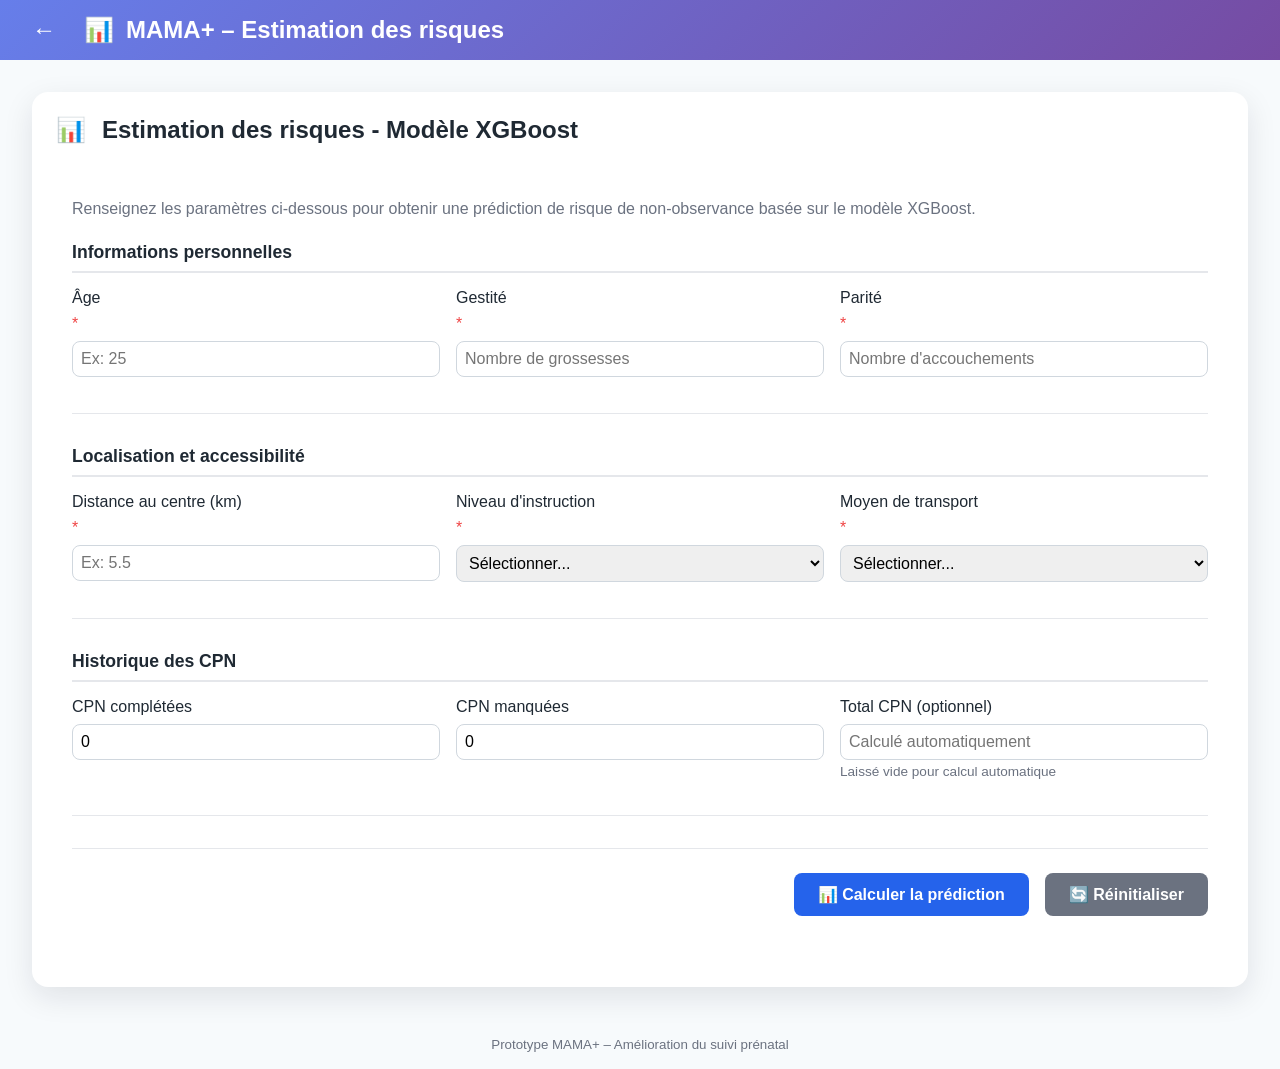
<file: estimation.html>
<!DOCTYPE html>
<html lang="fr">
  <head>
    <meta charset="UTF-8" />
    <meta name="viewport" content="width=device-width, initial-scale=1.0" />
    <title>MAMA+ – Estimation des risques</title>
    <link rel="stylesheet" href="styles.css" />
  </head>
  <body>
    <header role="banner" class="tools-header">
      <div class="header-left">
        <a href="index-professionnel.html" style="color: #fff; text-decoration: none; font-size: 1.5rem; margin-right: 1rem;">←</a>
        <span class="header-icon">📊</span>
        <h1>MAMA+ – Estimation des risques</h1>
      </div>
      <div id="auth-section" role="navigation">
        <div id="user-info" class="hidden" aria-live="polite">
          <span id="user-name" aria-label="Nom de l'utilisateur"></span>
          <button id="logout-button" type="button" aria-label="Se déconnecter">Déconnexion</button>
        </div>
      </div>
    </header>

    <main role="main" style="padding: 2rem;">
      <section class="card">
        <div class="card-header-with-icon">
          <span class="card-icon">📊</span>
          <h2>Estimation des risques - Modèle XGBoost</h2>
        </div>
        <div id="prediction-content" style="padding: 1rem;">
          <p style="margin-bottom: 1.5rem; color: #6b7280;">
            Renseignez les paramètres ci-dessous pour obtenir une prédiction de risque de non-observance basée sur le modèle XGBoost.
          </p>
          
          <!-- Formulaire de prédiction -->
          <form id="prediction-form" class="prediction-form">
            <div class="form-section">
              <h3>Informations personnelles</h3>
              <div class="form-row">
                <label>
                  Âge <span class="required">*</span>
                  <input type="number" id="prediction-age" min="1" max="60" required placeholder="Ex: 25" />
                </label>
                <label>
                  Gestité <span class="required">*</span>
                  <input type="number" id="prediction-gestite" min="1" required placeholder="Nombre de grossesses" />
                </label>
                <label>
                  Parité <span class="required">*</span>
                  <input type="number" id="prediction-parite" min="0" required placeholder="Nombre d'accouchements" />
                </label>
              </div>
            </div>

            <div class="form-section">
              <h3>Localisation et accessibilité</h3>
              <div class="form-row">
                <label>
                  Distance au centre (km) <span class="required">*</span>
                  <input type="number" id="prediction-distance" min="0" step="0.1" required placeholder="Ex: 5.5" />
                </label>
                <label>
                  Niveau d'instruction <span class="required">*</span>
                  <select id="prediction-niveau-instruction" required>
                    <option value="">Sélectionner...</option>
                    <option value="aucun">Aucun</option>
                    <option value="primaire">Primaire</option>
                    <option value="secondaire">Secondaire</option>
                    <option value="superieur">Supérieur</option>
                  </select>
                </label>
                <label>
                  Moyen de transport <span class="required">*</span>
                  <select id="prediction-moyen-transport" required>
                    <option value="">Sélectionner...</option>
                    <option value="pieds">À pied</option>
                    <option value="velo">Vélo</option>
                    <option value="moto">Moto</option>
                    <option value="voiture">Voiture</option>
                    <option value="transport_public">Transport public</option>
                    <option value="autre">Autre</option>
                  </select>
                </label>
              </div>
            </div>

            <div class="form-section">
              <h3>Historique des CPN</h3>
              <div class="form-row">
                <label>
                  CPN complétées
                  <input type="number" id="prediction-cpn-completes" min="0" value="0" placeholder="0" />
                </label>
                <label>
                  CPN manquées
                  <input type="number" id="prediction-cpn-manquees" min="0" value="0" placeholder="0" />
                </label>
                <label>
                  Total CPN (optionnel)
                  <input type="number" id="prediction-cpn-total" min="0" placeholder="Calculé automatiquement" />
                  <small style="color: #6b7280; font-size: 0.85rem;">Laissé vide pour calcul automatique</small>
                </label>
              </div>
            </div>

            <div class="form-actions">
              <button type="submit" class="btn-primary" id="predict-btn">
                📊 Calculer la prédiction
              </button>
              <button type="reset" class="btn-secondary" id="reset-btn">
                🔄 Réinitialiser
              </button>
            </div>
            <div id="prediction-message" class="message"></div>
          </form>

          <!-- Résultats de la prédiction -->
          <div id="prediction-results" style="margin-top: 2rem; display: none;">
            <div class="prediction-result-card">
              <h3 style="margin-top: 0; margin-bottom: 1rem;">Résultat de la prédiction</h3>
              <div id="prediction-display"></div>
            </div>
          </div>
        </div>
      </section>
    </main>

    <footer role="contentinfo">
      <small>Prototype MAMA+ – Amélioration du suivi prénatal</small>
    </footer>

    <script src="app-professionnel.js" defer></script>
    <script>
      const API_BASE = "http://localhost:8000/api";
      
      // Fonction pour obtenir les headers par défaut
      function defaultHeaders() {
        const headers = { "Content-Type": "application/json" };
        const authToken = localStorage.getItem("mama_token");
        if (authToken) {
          headers["Authorization"] = `Bearer ${authToken}`;
        }
        return headers;
      }
      
      // Mode démonstration avec données mockées
      const USE_MOCK = window.USE_MOCK_DATA !== false; // Par défaut activé
      
      // Données mockées pour la prédiction
      function getMockPrediction(requestData) {
        // Simuler une prédiction basée sur les paramètres
        let riskScore = 0.3; // Par défaut faible
        
        // Ajuster le score selon les paramètres
        if (requestData.distance_centre > 10) riskScore += 0.2;
        if (requestData.niveau_instruction === "aucun") riskScore += 0.15;
        if (requestData.moyen_transport === "pieds" && requestData.distance_centre > 5) riskScore += 0.15;
        if (requestData.cpn_manquees > requestData.cpn_completes) riskScore += 0.2;
        if (requestData.age < 18 || requestData.age > 35) riskScore += 0.1;
        
        // Limiter entre 0 et 1
        riskScore = Math.min(1, Math.max(0, riskScore));
        
        let riskLevel = "faible";
        let recommendations = [];
        
        if (riskScore < 0.33) {
          riskLevel = "faible";
          recommendations = [
            "Risque faible de non-observance",
            "Continuer le suivi standard",
            "Rappels normaux suffisants"
          ];
        } else if (riskScore < 0.66) {
          riskLevel = "moyen";
          recommendations = [
            "Risque moyen de non-observance",
            "Renforcer les rappels (SMS + WhatsApp)",
            "Vérifier l'accessibilité au centre de santé",
            "Sensibiliser sur l'importance des CPN"
          ];
        } else {
          riskLevel = "élevé";
          recommendations = [
            "Risque élevé de non-observance",
            "Rappels multiples (SMS, WhatsApp, USSD)",
            "Contact direct recommandé",
            "Évaluer les barrières d'accès (transport, distance)",
            "Impliquer le contact d'urgence si disponible"
          ];
        }
        
        return {
          risk_score: Math.round(riskScore * 1000) / 1000,
          risk_level: riskLevel,
          confidence: 0.85,
          recommendations: recommendations,
          available: false, // Indique que c'est une prédiction mockée
          features_used: {
            age: requestData.age,
            gestite: requestData.gestite,
            parite: requestData.parite,
            distance_centre: requestData.distance_centre,
            niveau_instruction: requestData.niveau_instruction,
            moyen_transport: requestData.moyen_transport,
            cpn_completes: requestData.cpn_completes,
            cpn_manquees: requestData.cpn_manquees,
            cpn_total: requestData.cpn_total || (requestData.cpn_completes + requestData.cpn_manquees),
            taux_observance: requestData.cpn_total || (requestData.cpn_completes + requestData.cpn_manquees) > 0 
              ? requestData.cpn_completes / (requestData.cpn_total || (requestData.cpn_completes + requestData.cpn_manquees))
              : 1.0
          }
        };
      }
      
      // Fonction pour faire une requête API
      async function fetchJSON(path, options = {}) {
        try {
          const response = await fetch(`${API_BASE}${path}`, {
            ...options,
            headers: { ...defaultHeaders(), ...(options.headers || {}) },
            mode: "cors",
          });
          
          if (!response.ok) {
            const errorData = await response.json().catch(() => ({ detail: `HTTP ${response.status}` }));
            throw new Error(errorData.detail || `HTTP ${response.status}`);
          }
          
          return await response.json();
        } catch (error) {
          // Si erreur de connexion et mode mock activé, utiliser les données mockées
          if (USE_MOCK && (error instanceof TypeError || error.message.includes("fetch") || error.message.includes("Failed to fetch"))) {
            console.log(`[Mode démonstration] Utilisation de données mockées pour ${path}`);
            
            // Si c'est une requête de prédiction, retourner une prédiction mockée
            if (path === "/prediction/predict" && options.method === "POST") {
              const requestData = JSON.parse(options.body || "{}");
              return getMockPrediction(requestData);
            }
            
            throw new Error("Mode démonstration : Le serveur backend n'est pas accessible. Veuillez démarrer le serveur pour utiliser le modèle XGBoost réel.");
          }
          
          console.error(`Erreur API ${path}:`, error);
          throw error;
        }
      }
      
      // Fonction pour afficher la prédiction
      function displayPredictionResult(prediction) {
        const resultsDiv = document.getElementById("prediction-results");
        const displayDiv = document.getElementById("prediction-display");
        
        if (!resultsDiv || !displayDiv) return;
        
        const riskLevel = prediction.risk_level;
        const riskScore = (prediction.risk_score * 100).toFixed(1);
        const confidence = (prediction.confidence * 100).toFixed(1);
        
        // Classes CSS selon le niveau de risque
        let riskClass = "";
        let riskColor = "";
        let riskEmoji = "";
        
        if (riskLevel === "faible") {
          riskClass = "risk-low";
          riskColor = "#10b981";
          riskEmoji = "🟢";
        } else if (riskLevel === "moyen") {
          riskClass = "risk-medium";
          riskColor = "#f59e0b";
          riskEmoji = "🟠";
        } else {
          riskClass = "risk-high";
          riskColor = "#ef4444";
          riskEmoji = "🔴";
        }
        
        const recommendationsHTML = prediction.recommendations
          .map(rec => `<li>${rec}</li>`)
          .join("");
        
        displayDiv.innerHTML = `
          <div class="prediction-card ${riskClass}">
            <div class="prediction-header">
              <h4 style="margin: 0; display: flex; align-items: center; gap: 0.5rem;">
                <span>${riskEmoji}</span>
                <span>Niveau de risque: ${riskLevel.toUpperCase()}</span>
              </h4>
              <div class="prediction-badge-large" style="background: ${riskColor}20; color: ${riskColor};">
                ${riskScore}%
              </div>
            </div>
            
            <div class="prediction-details">
              <div style="margin: 1rem 0;">
                <strong>Score de risque:</strong> ${riskScore}% (${prediction.risk_score.toFixed(3)})
              </div>
              <div style="margin: 1rem 0;">
                <strong>Confiance:</strong> ${confidence}%
              </div>
            </div>
            
            <div class="prediction-recommendations">
              <h4>💡 Recommandations:</h4>
              <ul>${recommendationsHTML}</ul>
            </div>
          </div>
        `;
        
        resultsDiv.style.display = "block";
        resultsDiv.scrollIntoView({ behavior: "smooth", block: "nearest" });
      }
      
      // Gestion du formulaire
      document.addEventListener("DOMContentLoaded", () => {
        const form = document.getElementById("prediction-form");
        const messageDiv = document.getElementById("prediction-message");
        const predictBtn = document.getElementById("predict-btn");
        
        if (!form) return;
        
        form.addEventListener("submit", async (e) => {
          e.preventDefault();
          
          // Désactiver le bouton pendant le chargement
          if (predictBtn) {
            predictBtn.disabled = true;
            predictBtn.textContent = "⏳ Calcul en cours...";
          }
          
          // Effacer les messages précédents
          if (messageDiv) {
            messageDiv.textContent = "";
            messageDiv.className = "message";
          }
          
          try {
            // Récupérer les valeurs du formulaire
            const age = parseInt(document.getElementById("prediction-age").value);
            const gestite = parseInt(document.getElementById("prediction-gestite").value);
            const parite = parseInt(document.getElementById("prediction-parite").value);
            const distance_centre = parseFloat(document.getElementById("prediction-distance").value);
            const niveau_instruction = document.getElementById("prediction-niveau-instruction").value;
            const moyen_transport = document.getElementById("prediction-moyen-transport").value;
            const cpn_completes = parseInt(document.getElementById("prediction-cpn-completes").value) || 0;
            const cpn_manquees = parseInt(document.getElementById("prediction-cpn-manquees").value) || 0;
            const cpn_total = document.getElementById("prediction-cpn-total").value 
              ? parseInt(document.getElementById("prediction-cpn-total").value) 
              : null;
            
            // Validation
            if (!age || !gestite || parite === null || !distance_centre || !niveau_instruction || !moyen_transport) {
              throw new Error("Veuillez remplir tous les champs obligatoires");
            }
            
            // Préparer la requête
            const requestData = {
              age,
              gestite,
              parite,
              distance_centre,
              niveau_instruction,
              moyen_transport,
              cpn_completes,
              cpn_manquees,
            };
            
            if (cpn_total !== null) {
              requestData.cpn_total = cpn_total;
            }
            
            // Envoyer la requête
            const prediction = await fetchJSON("/prediction/predict", {
              method: "POST",
              body: JSON.stringify(requestData),
            });
            
            // Afficher le résultat
            displayPredictionResult(prediction);
            
            // Afficher un message de succès
            if (messageDiv) {
              messageDiv.textContent = "✅ Prédiction calculée avec succès !";
              messageDiv.className = "message success";
            }
            
          } catch (error) {
            console.error("Erreur lors de la prédiction:", error);
            
            // Afficher l'erreur avec plus de détails
            let errorMessage = error.message || "Une erreur est survenue";
            
            // Messages d'erreur plus explicites
            if (errorMessage.includes("Failed to fetch") || errorMessage.includes("fetch")) {
              errorMessage = "Impossible de se connecter au serveur backend. " +
                "Vérifiez que le serveur est démarré sur http://localhost:8000. " +
                "En mode démonstration, une prédiction simulée sera utilisée.";
              
              // Essayer d'utiliser les données mockées
              try {
                const age = parseInt(document.getElementById("prediction-age").value);
                const gestite = parseInt(document.getElementById("prediction-gestite").value);
                const parite = parseInt(document.getElementById("prediction-parite").value);
                const distance_centre = parseFloat(document.getElementById("prediction-distance").value);
                const niveau_instruction = document.getElementById("prediction-niveau-instruction").value;
                const moyen_transport = document.getElementById("prediction-moyen-transport").value;
                const cpn_completes = parseInt(document.getElementById("prediction-cpn-completes").value) || 0;
                const cpn_manquees = parseInt(document.getElementById("prediction-cpn-manquees").value) || 0;
                const cpn_total = document.getElementById("prediction-cpn-total").value 
                  ? parseInt(document.getElementById("prediction-cpn-total").value) 
                  : null;
                
                const requestData = {
                  age,
                  gestite,
                  parite,
                  distance_centre,
                  niveau_instruction,
                  moyen_transport,
                  cpn_completes,
                  cpn_manquees,
                  cpn_total: cpn_total || (cpn_completes + cpn_manquees)
                };
                
                const mockPrediction = getMockPrediction(requestData);
                displayPredictionResult(mockPrediction);
                
                if (messageDiv) {
                  messageDiv.textContent = "✅ Prédiction calculée avec succès !";
                  messageDiv.className = "message success";
                }
                
                return; // Sortir de la fonction, la prédiction mockée est affichée
              } catch (mockError) {
                console.error("Erreur lors de la génération de la prédiction mockée:", mockError);
              }
            }
            
            // Afficher l'erreur
            if (messageDiv) {
              messageDiv.textContent = `❌ Erreur: ${errorMessage}`;
              messageDiv.className = "message error";
            }
            
            // Masquer les résultats en cas d'erreur
            const resultsDiv = document.getElementById("prediction-results");
            if (resultsDiv) {
              resultsDiv.style.display = "none";
            }
          } finally {
            // Réactiver le bouton
            if (predictBtn) {
              predictBtn.disabled = false;
              predictBtn.textContent = "📊 Calculer la prédiction";
            }
          }
        });
        
        // Gestion du bouton reset
        const resetBtn = document.getElementById("reset-btn");
        if (resetBtn) {
          resetBtn.addEventListener("click", () => {
            const resultsDiv = document.getElementById("prediction-results");
            if (resultsDiv) {
              resultsDiv.style.display = "none";
            }
            if (messageDiv) {
              messageDiv.textContent = "";
              messageDiv.className = "message";
            }
          });
        }
      });
    </script>
  </body>
</html>
</file>
<file: styles.css>
:root {
  font-family: "Segoe UI", Arial, sans-serif;
  color: #1f2933;
  background-color: #f7fafc;
}

body {
  margin: 0;
  padding: 0;
}

header {
  background: linear-gradient(120deg, #2563eb, #10b981);
  color: #fff;
  padding: 1.5rem 2rem;
  display: flex;
  justify-content: space-between;
  align-items: center;
}

header h1 {
  margin: 0;
  font-size: 1.6rem;
}

#auth-section {
  display: flex;
  gap: 1rem;
  align-items: center;
}

#login-form {
  display: flex;
  gap: 0.5rem;
}

input,
select,
textarea,
button {
  font: inherit;
  padding: 0.5rem;
  border-radius: 0.5rem;
  border: 1px solid #d0d7de;
}

button {
  background-color: #2563eb;
  color: #fff;
  cursor: pointer;
  border: none;
  transition: background 0.2s ease;
}

button:hover {
  background-color: #1d4ed8;
}

main {
  padding: 2rem;
  display: flex;
  flex-direction: column;
  gap: 1.5rem;
}

.layout {
  display: grid;
  grid-template-columns: repeat(auto-fit, minmax(320px, 1fr));
  gap: 1.5rem;
}

.card {
  background: #fff;
  border-radius: 1rem;
  box-shadow: 0 10px 30px rgba(15, 23, 42, 0.1);
  padding: 1.5rem;
}

.card h2 {
  margin-top: 0;
}

.stats-grid {
  display: grid;
  grid-template-columns: repeat(3, 1fr);
  gap: 0.75rem;
  margin-top: 1rem;
}

.stat-card {
  transition: transform 0.2s ease, box-shadow 0.2s ease;
  cursor: default;
}

.stat-card:hover {
  transform: translateY(-2px);
  box-shadow: 0 6px 12px rgba(0,0,0,0.15) !important;
}

.dashboard-stats-section {
  margin-bottom: 2rem;
}

@media (max-width: 768px) {
  .stats-grid {
    grid-template-columns: repeat(2, 1fr);
    gap: 0.75rem;
  }
}

@media (max-width: 480px) {
  .stats-grid {
    grid-template-columns: 1fr;
    gap: 0.75rem;
  }
}

.stat-value {
  font-size: 1.75rem;
  font-weight: 600;
  color: #2563eb;
}

.stat-label {
  color: #6b7280;
  font-size: 0.9rem;
}

.risk-stats-section {
  margin-top: 2rem;
  padding-top: 1.5rem;
  border-top: 2px solid #e5e7eb;
}

.risk-stats-section h3 {
  margin: 0 0 1rem 0;
  font-size: 1.1rem;
  color: #374151;
}

.risk-stats-grid {
  display: grid;
  grid-template-columns: repeat(auto-fit, minmax(120px, 1fr));
  gap: 1rem;
}

.risk-stat-item {
  padding: 1rem;
  border-radius: 0.5rem;
  text-align: center;
  border: 2px solid transparent;
}

.risk-high-stat {
  background-color: #fef2f2;
  border-color: #ef4444;
}

.risk-medium-stat {
  background-color: #fffbeb;
  border-color: #f59e0b;
}

.risk-low-stat {
  background-color: #ecfdf5;
  border-color: #10b981;
}

.risk-stat-item .stat-value {
  display: block;
  font-size: 2rem;
  font-weight: 700;
  margin-bottom: 0.25rem;
}

.risk-high-stat .stat-value {
  color: #dc2626;
}

.risk-medium-stat .stat-value {
  color: #d97706;
}

.risk-low-stat .stat-value {
  color: #059669;
}

.table-controls {
  margin-bottom: 1rem;
  padding: 0.75rem;
  background-color: #f9fafb;
  border-radius: 0.5rem;
}

.table-controls-advanced {
  margin-bottom: 1rem;
  padding: 1rem;
  background-color: #f9fafb;
  border-radius: 0.5rem;
}

.filters-row {
  display: grid;
  grid-template-columns: repeat(auto-fit, minmax(140px, 1fr));
  gap: 1rem;
  align-items: end;
}

@media (max-width: 768px) {
  .filters-row {
    grid-template-columns: repeat(auto-fit, minmax(120px, 1fr));
    gap: 0.75rem;
  }
}

.filters-row label {
  display: flex;
  flex-direction: column;
  gap: 0.25rem;
  margin: 0;
  font-size: 0.875rem;
}

.filters-row select {
  padding: 0.5rem;
  border-radius: 0.375rem;
  border: 1px solid #d1d5db;
}

.table-controls label {
  display: flex;
  flex-direction: row;
  align-items: center;
  gap: 0.5rem;
  margin: 0;
}

.table-controls select {
  flex: 1;
  max-width: 200px;
}

.table-container {
  overflow-x: auto;
}

.risk-cell {
  display: flex;
  flex-direction: column;
  gap: 0.25rem;
  align-items: flex-start;
}

.risk-score-small {
  font-size: 0.75rem;
  color: #6b7280;
  font-weight: 500;
}

.risk-row-high {
  background-color: #fef2f2 !important;
  border-left: 3px solid #ef4444;
}

.risk-row-high:hover {
  background-color: #fee2e2 !important;
}

/* Styles pour les actions rapides */
.action-buttons {
  display: flex;
  gap: 0.5rem;
  justify-content: center;
}

.action-btn {
  background: none;
  border: 1px solid #e5e7eb;
  border-radius: 0.375rem;
  padding: 0.375rem 0.5rem;
  cursor: pointer;
  font-size: 1rem;
  transition: all 0.2s;
  line-height: 1;
  box-shadow: 0 2px 4px rgba(0, 0, 0, 0.1);
}

.action-btn:hover {
  transform: scale(1.1) translateY(-2px);
  box-shadow: 0 4px 8px rgba(0, 0, 0, 0.2);
  opacity: 0.9;
}

/* Bouton Appeler - Bleu */
.action-btn.call-btn {
  background: #3b82f6;
  color: white;
  border-color: #3b82f6;
}

.action-btn.call-btn:hover {
  background: #2563eb;
  border-color: #2563eb;
  color: white;
}

/* Bouton Consultation - Vert */
.action-btn.consultation-btn {
  background: #10b981;
  color: white;
  border-color: #10b981;
}

.action-btn.consultation-btn:hover {
  background: #059669;
  border-color: #059669;
  color: white;
}

.action-btn.reminder-btn:hover {
  background-color: #f59e0b;
  color: white;
  border-color: #f59e0b;
}

/* Bouton Voir - Violet */
.action-btn.view-btn {
  background: #8b5cf6;
  color: white;
  border-color: #8b5cf6;
}

.action-btn.view-btn:hover {
  background: #7c3aed;
  border-color: #7c3aed;
  color: white;
}

/* Bouton Modifier - Orange */
.action-btn.edit-btn {
  background: #f59e0b;
  color: white;
  border-color: #f59e0b;
}

.action-btn.edit-btn:hover {
  background: #d97706;
  border-color: #d97706;
  color: white;
}

/* Bouton Supprimer - Rouge */
.action-btn.delete-btn {
  background: #ef4444;
  color: white;
  border-color: #ef4444;
}

.action-btn.delete-btn:hover {
  background: #dc2626;
  border-color: #dc2626;
  color: white;
}

.action-btn:disabled {
  opacity: 0.5;
  cursor: not-allowed;
}

.action-btn:disabled:hover {
  background: none;
  border-color: #e5e7eb;
  transform: none;
}

/* Styles pour les alertes */
.alerts-list {
  display: flex;
  flex-direction: column;
  gap: 1rem;
}

.alert-item {
  padding: 1rem;
  border-radius: 0.5rem;
  border-left: 4px solid;
  background: #fff;
}

.alert-item.high {
  border-left-color: #ef4444;
  background: #fef2f2;
}

.alert-item.medium {
  border-left-color: #f59e0b;
  background: #fffbeb;
}

.alert-header {
  display: flex;
  gap: 1rem;
  margin-bottom: 0.75rem;
}

.alert-icon {
  font-size: 1.5rem;
  line-height: 1;
  flex-shrink: 0;
}

.alert-info strong {
  display: block;
  color: #1f2933;
  margin-bottom: 0.25rem;
  font-size: 1rem;
}

.alert-info p {
  margin: 0;
  color: #4b5563;
  font-size: 0.875rem;
}

.alert-actions {
  display: flex;
  gap: 0.5rem;
  flex-wrap: wrap;
}

.btn-small {
  padding: 0.375rem 0.75rem;
  font-size: 0.875rem;
  border-radius: 0.375rem;
  border: none;
  cursor: pointer;
  font-weight: 500;
  transition: all 0.2s;
}

.btn-small.btn-primary {
  background-color: #2563eb;
  color: #fff;
}

.btn-small.btn-primary:hover {
  background-color: #1d4ed8;
}

.btn-small.btn-secondary {
  background-color: #6b7280;
  color: #fff;
}

.btn-small.btn-secondary:hover {
  background-color: #4b5563;
}

/* Styles pour les statistiques de performance */
.performance-stats {
  display: flex;
  flex-direction: column;
  gap: 2rem;
}

.performance-item {
  padding: 1.5rem;
  background: #f9fafb;
  border-radius: 0.5rem;
}

.performance-item h4 {
  margin: 0 0 1rem 0;
  color: #374151;
  font-size: 1rem;
}

.stat-bar {
  position: relative;
  width: 100%;
  height: 2rem;
  background: #e5e7eb;
  border-radius: 1rem;
  overflow: hidden;
  margin-bottom: 0.5rem;
}

.stat-bar-fill {
  height: 100%;
  background: linear-gradient(90deg, #2563eb, #10b981);
  transition: width 0.5s ease;
  border-radius: 1rem;
}

.stat-bar-label {
  position: absolute;
  top: 50%;
  left: 50%;
  transform: translate(-50%, -50%);
  font-weight: 700;
  color: #1f2933;
  font-size: 0.875rem;
}

.stat-value-large {
  font-size: 3rem;
  font-weight: 700;
  color: #2563eb;
  line-height: 1;
  margin-bottom: 0.5rem;
}

.performance-actions {
  display: flex;
  gap: 1rem;
  margin-top: 1rem;
}

/* Styles pour la géovisualisation */
.map-placeholder {
  padding: 2rem;
  text-align: center;
  background: #f3f4f6;
  border-radius: 0.5rem;
  border: 2px dashed #d1d5db;
  min-height: 300px;
  display: flex;
  flex-direction: column;
  align-items: center;
  justify-content: center;
}

/* Styles pour les marqueurs Leaflet personnalisés */
.custom-marker {
  background: transparent !important;
  border: none !important;
}

.cluster-marker {
  background: transparent !important;
  border: none !important;
}

/* Styles pour les établissements de santé */
.facilities-category {
  margin-bottom: 2rem;
}

.facilities-category-title {
  display: flex;
  align-items: center;
  gap: 0.75rem;
  margin-bottom: 1.25rem;
  font-size: 1.125rem;
  color: #1f2933;
  font-weight: 600;
}

.facility-icon {
  font-size: 1.5rem;
}

.facilities-grid {
  display: grid;
  grid-template-columns: repeat(auto-fill, minmax(300px, 1fr));
  gap: 1.25rem;
}

.facility-card {
  padding: 1.25rem;
  background: #fff;
  border-radius: 0.75rem;
  border: 1px solid #e5e7eb;
  transition: all 0.2s ease;
}

.facility-card:hover {
  box-shadow: 0 4px 12px rgba(0, 0, 0, 0.1);
  transform: translateY(-2px);
  border-color: #cbd5e1;
}

.hospital-card {
  border-left: 4px solid #ef4444;
}

.pharmacy-card {
  border-left: 4px solid #10b981;
}

.facility-header {
  display: flex;
  justify-content: space-between;
  align-items: flex-start;
  margin-bottom: 1rem;
  gap: 1rem;
}

.facility-name {
  margin: 0;
  font-size: 1rem;
  color: #1f2933;
  font-weight: 600;
  flex: 1;
}

.facility-distance {
  font-size: 0.875rem;
  color: #6b7280;
  font-weight: 600;
  white-space: nowrap;
  padding: 0.25rem 0.5rem;
  background: #f3f4f6;
  border-radius: 0.375rem;
}

.facility-details {
  display: flex;
  flex-direction: column;
  gap: 0.75rem;
}

.facility-address {
  margin: 0;
  font-size: 0.875rem;
  color: #4b5563;
  line-height: 1.5;
}

.facility-phone {
  margin: 0;
}

.phone-link {
  color: #2563eb;
  text-decoration: none;
  font-size: 0.875rem;
  font-weight: 500;
  display: inline-flex;
  align-items: center;
  gap: 0.5rem;
  transition: color 0.2s;
}

.phone-link:hover {
  color: #1d4ed8;
  text-decoration: underline;
}

.facility-services {
  margin-top: 0.5rem;
}

.facility-services strong {
  display: block;
  margin-bottom: 0.5rem;
  font-size: 0.8125rem;
  color: #6b7280;
  font-weight: 600;
}

.services-tags {
  display: flex;
  flex-wrap: wrap;
  gap: 0.5rem;
}

.service-tag {
  padding: 0.25rem 0.625rem;
  background: #eff6ff;
  color: #1e40af;
  border-radius: 0.375rem;
  font-size: 0.75rem;
  font-weight: 500;
}

.loading-state-small {
  padding: 2rem;
  text-align: center;
  color: #6b7280;
}

.loading-state-small p {
  margin: 0;
  font-size: 0.875rem;
}

@media screen and (max-width: 768px) {
  .facilities-grid {
    grid-template-columns: 1fr;
    gap: 1rem;
  }
  
  .facility-card {
    padding: 1rem;
  }
  
  .facility-header {
    flex-direction: column;
    align-items: flex-start;
    gap: 0.5rem;
  }
  
  .facility-distance {
    align-self: flex-start;
  }
}

.map-clusters-preview {
  margin-top: 1.5rem;
  display: grid;
  grid-template-columns: repeat(auto-fit, minmax(200px, 1fr));
  gap: 1rem;
}

.map-cluster-item {
  padding: 1rem;
  background: #fff;
  border-radius: 0.5rem;
  border: 1px solid #e5e7eb;
}

.map-cluster-item strong {
  display: block;
  margin-bottom: 0.5rem;
  color: #1f2933;
}

.cluster-stats {
  display: flex;
  flex-wrap: wrap;
  gap: 0.75rem;
  font-size: 0.875rem;
}

.cluster-stats span {
  padding: 0.25rem 0.5rem;
  border-radius: 0.25rem;
  background: #f3f4f6;
}

.cluster-stats .risk-high {
  background: #fee2e2;
  color: #991b1b;
}

.cluster-stats .risk-medium {
  background: #fef3c7;
  color: #92400e;
}

.cluster-stats .risk-low {
  background: #d1fae5;
  color: #065f46;
}

.stat-percentage {
  display: block;
  font-size: 0.75rem;
  margin-top: 0.25rem;
  opacity: 0.8;
}

/* Styles pour le modal */
.modal {
  position: fixed;
  top: 0;
  left: 0;
  width: 100%;
  height: 100%;
  background-color: rgba(0, 0, 0, 0.5);
  display: flex;
  justify-content: center;
  align-items: center;
  z-index: 1000;
  overflow-y: auto;
  padding: 2rem;
}

.modal.hidden {
  display: none;
}

.modal-content {
  background: #fff;
  border-radius: 1rem;
  box-shadow: 0 20px 60px rgba(0, 0, 0, 0.3);
  max-width: 800px;
  width: 100%;
  max-height: 90vh;
  overflow-y: auto;
  position: relative;
}

.modal-header {
  display: flex;
  justify-content: space-between;
  align-items: center;
  padding: 1.5rem;
  border-bottom: 1px solid #e5e7eb;
}

.modal-header h2 {
  margin: 0;
  font-size: 1.5rem;
}

.close-btn {
  background: none;
  border: none;
  font-size: 2rem;
  color: #6b7280;
  cursor: pointer;
  padding: 0;
  width: 2rem;
  height: 2rem;
  display: flex;
  align-items: center;
  justify-content: center;
  border-radius: 0.25rem;
}

.close-btn:hover {
  background-color: #f3f4f6;
  color: #1f2933;
}

#add-patiente-form {
  padding: 1.5rem;
}

.form-section {
  margin-bottom: 2rem;
}

.form-section h3 {
  margin: 0 0 1rem 0;
  font-size: 1.1rem;
  color: #374151;
  padding-bottom: 0.5rem;
  border-bottom: 2px solid #e5e7eb;
}

.form-row {
  display: grid;
  grid-template-columns: 1fr 1fr;
  gap: 1rem;
}

.form-actions {
  display: flex;
  gap: 1rem;
  justify-content: flex-end;
  margin-top: 2rem;
  padding-top: 1.5rem;
  border-top: 1px solid #e5e7eb;
}

.btn-primary {
  background-color: #2563eb;
  color: #fff;
  border: none;
  padding: 0.75rem 1.5rem;
  border-radius: 0.5rem;
  font-weight: 600;
  cursor: pointer;
  transition: background-color 0.2s;
}

.btn-primary:hover {
  background-color: #1d4ed8;
}

.btn-secondary {
  background-color: #6b7280;
  color: #fff;
  border: none;
  padding: 0.75rem 1.5rem;
  border-radius: 0.5rem;
  font-weight: 600;
  cursor: pointer;
  transition: background-color 0.2s;
}

.btn-secondary:hover {
  background-color: #4b5563;
}

.required {
  color: #ef4444;
}

table {
  width: 100%;
  border-collapse: collapse;
  margin-top: 1rem;
}

th,
td {
  padding: 0.75rem;
  border-bottom: 1px solid #e2e8f0;
  text-align: left;
}

tbody tr:hover {
  background-color: #f1f5f9;
  cursor: pointer;
}

label {
  display: flex;
  flex-direction: column;
  gap: 0.25rem;
  margin-bottom: 0.75rem;
}

.checkbox-group {
  display: flex;
  gap: 1rem;
}

.message {
  margin-top: 0.75rem;
  min-height: 1.2rem;
  color: #1f2933;
}

.message.success {
  color: #0f9d58;
}

.message.error {
  color: #d93025;
}

.dossier-grids {
  display: grid;
  grid-template-columns: repeat(auto-fit, minmax(220px, 1fr));
  gap: 1rem;
  margin-top: 1rem;
}

/* Styles améliorés pour le dossier médical */
.dossier-grids-enhanced {
  display: grid;
  grid-template-columns: repeat(3, 1fr);
  gap: 2rem;
  margin-top: 2rem;
  align-items: start;
}

@media screen and (max-width: 1200px) {
  .dossier-grids-enhanced {
    grid-template-columns: repeat(2, 1fr);
  }
}

@media screen and (max-width: 768px) {
  .dossier-grids-enhanced {
    grid-template-columns: 1fr;
    gap: 1.5rem;
  }
}

.dossier-section-enhanced {
  background: #ffffff;
  border-radius: 1rem;
  padding: 2.5rem;
  border: 1px solid #e5e7eb;
  box-shadow: 0 2px 8px rgba(0, 0, 0, 0.06);
  transition: all 0.3s ease;
  min-height: 450px;
  display: flex;
  flex-direction: column;
  position: relative;
  overflow: hidden;
}

.dossier-section-enhanced::before {
  content: '';
  position: absolute;
  top: 0;
  left: 0;
  right: 0;
  height: 4px;
  background: linear-gradient(90deg, #667eea 0%, #764ba2 100%);
}

.dossier-section-enhanced.section-icon-consultation::before {
  background: linear-gradient(90deg, #2563eb 0%, #1d4ed8 100%);
}

.dossier-section-enhanced.section-icon-cpn::before {
  background: linear-gradient(90deg, #f59e0b 0%, #d97706 100%);
}

.dossier-section-enhanced.section-icon-vaccination::before {
  background: linear-gradient(90deg, #10b981 0%, #059669 100%);
}

.dossier-section-enhanced:hover {
  box-shadow: 0 8px 24px rgba(0, 0, 0, 0.12);
  transform: translateY(-4px);
  border-color: #cbd5e1;
}

.section-header-enhanced {
  display: flex;
  align-items: center;
  gap: 1.5rem;
  margin-bottom: 2rem;
  padding-bottom: 1.5rem;
  border-bottom: 2px solid #f1f5f9;
  position: relative;
}

.section-icon-wrapper {
  display: flex;
  align-items: center;
  justify-content: center;
  width: 56px;
  height: 56px;
  background: linear-gradient(135deg, #667eea 0%, #764ba2 100%);
  border-radius: 1rem;
  box-shadow: 0 4px 12px rgba(102, 126, 234, 0.25);
  flex-shrink: 0;
  transition: all 0.3s ease;
}

.dossier-section-enhanced:hover .section-icon-wrapper {
  transform: scale(1.1) rotate(5deg);
  box-shadow: 0 6px 16px rgba(102, 126, 234, 0.35);
}

.section-icon-wrapper.section-icon-consultation {
  background: linear-gradient(135deg, #2563eb 0%, #1d4ed8 100%);
  box-shadow: 0 2px 8px rgba(37, 99, 235, 0.2);
}

.section-icon-wrapper.section-icon-cpn {
  background: linear-gradient(135deg, #f59e0b 0%, #d97706 100%);
  box-shadow: 0 2px 8px rgba(245, 158, 11, 0.2);
}

.section-icon-wrapper.section-icon-vaccination {
  background: linear-gradient(135deg, #10b981 0%, #059669 100%);
  box-shadow: 0 2px 8px rgba(16, 185, 129, 0.2);
}

.section-icon-large {
  font-size: 2rem;
  line-height: 1;
  filter: drop-shadow(0 2px 4px rgba(0, 0, 0, 0.1));
}

.section-title-wrapper {
  display: flex;
  align-items: center;
  gap: 0.75rem;
  flex: 1;
}

.section-title {
  margin: 0;
  font-size: 1.375rem;
  font-weight: 700;
  color: #0f172a;
  letter-spacing: -0.02em;
}

.section-count {
  display: inline-flex;
  align-items: center;
  justify-content: center;
  min-width: 28px;
  height: 28px;
  padding: 0 0.75rem;
  background: linear-gradient(135deg, #f1f5f9 0%, #e2e8f0 100%);
  color: #475569;
  border-radius: 14px;
  font-size: 0.875rem;
  font-weight: 700;
  border: 1px solid #cbd5e1;
  box-shadow: 0 1px 3px rgba(0, 0, 0, 0.05);
}

.dossier-list-enhanced {
  display: flex;
  flex-direction: column;
  gap: 1.5rem;
  flex: 1;
  padding-top: 0.5rem;
}

/* Styles pour les consultations */
.consultation-item {
  display: flex;
  gap: 1rem;
  padding: 1.25rem;
  background: #fff;
  border-radius: 0.75rem;
  border: 1px solid #e5e7eb;
  transition: all 0.2s ease;
}

.consultation-item:hover {
  box-shadow: 0 4px 12px rgba(0, 0, 0, 0.1);
  border-color: #2563eb;
  transform: translateY(-2px);
}

.item-header-consultation {
  display: flex;
  align-items: center;
  gap: 1.25rem;
  padding-bottom: 0.75rem;
  border-bottom: 1px solid #e5e7eb;
  margin-bottom: 0.5rem;
}

.item-icon-large {
  font-size: 2rem;
  line-height: 1;
}

.item-date-enhanced {
  display: flex;
  flex-direction: column;
  gap: 0.25rem;
}

.date-day {
  font-size: 0.9375rem;
  font-weight: 700;
  color: #1f2933;
  letter-spacing: 0.05em;
  line-height: 1.4;
}

.date-year {
  font-size: 0.75rem;
  color: #6b7280;
  font-weight: 500;
}

.item-content-enhanced {
  flex: 1;
}

.item-metrics-enhanced {
  display: grid;
  grid-template-columns: repeat(auto-fit, minmax(140px, 1fr));
  gap: 0.875rem;
  margin-bottom: 1rem;
}

.metric-card {
  display: flex;
  flex-direction: column;
  gap: 0.5rem;
  padding: 1rem 1.25rem;
  background: #ffffff;
  border-radius: 0.625rem;
  border: 1px solid #e2e8f0;
  min-height: 70px;
  justify-content: center;
  box-shadow: 0 1px 3px rgba(0, 0, 0, 0.05);
  transition: all 0.2s ease;
}

.metric-card:hover {
  box-shadow: 0 4px 8px rgba(0, 0, 0, 0.08);
  border-color: #cbd5e1;
  transform: translateY(-1px);
}

.metric-label {
  font-size: 0.75rem;
  color: #6b7280;
  font-weight: 700;
  text-transform: uppercase;
  letter-spacing: 0.05em;
  margin-bottom: 0.25rem;
}

.metric-value {
  font-size: 1.125rem;
  font-weight: 700;
  color: #1f2933;
  line-height: 1.3;
}

.item-notes-enhanced {
  padding: 1rem 1.25rem;
  background: linear-gradient(to right, #eff6ff 0%, #ffffff 100%);
  border-radius: 0.625rem;
  border-left: 4px solid #2563eb;
  margin-top: 0.75rem;
  box-shadow: 0 1px 3px rgba(37, 99, 235, 0.1);
}

.item-notes-enhanced p {
  margin: 0;
  color: #374151;
  font-size: 0.9375rem;
  line-height: 1.6;
  padding-left: 0.5rem;
}

/* Styles pour les vaccinations */
.vaccination-item {
  display: flex;
  align-items: flex-start;
  gap: 1.5rem;
  padding: 1.75rem;
  background: linear-gradient(to bottom, #ffffff 0%, #f0fdf4 100%);
  border-radius: 0.875rem;
  border: 1px solid #d1fae5;
  transition: all 0.3s ease;
  min-height: 140px;
  position: relative;
  overflow: hidden;
}

.vaccination-item::before {
  content: '';
  position: absolute;
  top: 0;
  left: 0;
  width: 3px;
  height: 100%;
  background: linear-gradient(180deg, #10b981 0%, #059669 100%);
}

.vaccination-item:hover {
  box-shadow: 0 8px 20px rgba(16, 185, 129, 0.15);
  border-color: #34d399;
  transform: translateY(-3px);
  background: linear-gradient(to bottom, #ffffff 0%, #ecfdf5 100%);
}

.vaccination-icon {
  color: #10b981;
}

.vaccination-header {
  margin-bottom: 0.5rem;
}

.vaccination-type {
  display: block;
  font-size: 1.125rem;
  color: #1f2933;
  font-weight: 600;
  margin-bottom: 0.5rem;
}

.vaccination-details {
  display: flex;
  flex-direction: column;
  gap: 0.25rem;
}

.vaccination-date {
  font-size: 0.875rem;
  color: #6b7280;
  font-weight: 500;
}

.vaccination-site {
  font-size: 0.875rem;
  color: #6b7280;
  font-style: italic;
}

/* Styles pour les CPN */
.cpn-item {
  display: flex;
  align-items: flex-start;
  gap: 1.5rem;
  padding: 1.75rem;
  background: linear-gradient(to bottom, #ffffff 0%, #fffbeb 100%);
  border-radius: 0.875rem;
  border: 1px solid #fef3c7;
  transition: all 0.3s ease;
  min-height: 160px;
  position: relative;
  overflow: hidden;
}

.cpn-item::before {
  content: '';
  position: absolute;
  top: 0;
  left: 0;
  width: 3px;
  height: 100%;
  background: linear-gradient(180deg, #f59e0b 0%, #d97706 100%);
}

.cpn-item:hover {
  box-shadow: 0 8px 20px rgba(245, 158, 11, 0.15);
  border-color: #fbbf24;
  transform: translateY(-3px);
  background: linear-gradient(to bottom, #ffffff 0%, #fef3c7 100%);
}

.cpn-icon {
  color: #f59e0b;
}

.cpn-header {
  display: flex;
  align-items: center;
  justify-content: space-between;
  gap: 1rem;
  margin-bottom: 0.5rem;
  flex-wrap: wrap;
}

.cpn-number {
  font-size: 1.125rem;
  color: #1f2933;
  font-weight: 600;
}

.cpn-date-full {
  font-size: 0.9375rem;
  color: #374151;
  font-weight: 500;
  margin-bottom: 0.75rem;
  line-height: 1.5;
}

.cpn-notes {
  margin: 0.5rem 0 0 0;
  font-size: 0.875rem;
  color: #6b7280;
  font-style: italic;
}

.statut-badge-enhanced {
  display: inline-block;
  padding: 0.375rem 0.75rem;
  border-radius: 1rem;
  font-size: 0.75rem;
  font-weight: 700;
  text-transform: uppercase;
  letter-spacing: 0.05em;
  white-space: nowrap;
}

.statut-badge-enhanced.statut-complete {
  background-color: #d1fae5;
  color: #065f46;
}

.statut-badge-enhanced.statut-confirme {
  background-color: #dbeafe;
  color: #1e40af;
}

.statut-badge-enhanced.statut-planifie {
  background-color: #fef3c7;
  color: #92400e;
}

.statut-badge-enhanced.statut-manque {
  background-color: #fee2e2;
  color: #991b1b;
}

/* Responsive pour mobile */
@media screen and (max-width: 768px) {
  .dossier-grids-enhanced {
    grid-template-columns: 1fr;
    gap: 1.5rem;
    margin-top: 1.5rem;
  }
  
  .dossier-section-enhanced {
    padding: 1.5rem;
    min-height: auto;
    border-radius: 0.875rem;
  }
  
  .section-header-enhanced {
    gap: 1rem;
    margin-bottom: 1.5rem;
    padding-bottom: 1.25rem;
  }
  
  .section-icon-wrapper {
    width: 48px;
    height: 48px;
  }
  
  .section-icon-large {
    font-size: 1.75rem;
  }
  
  .section-title {
    font-size: 1.25rem;
  }
  
  .section-count {
    min-width: 24px;
    height: 24px;
    padding: 0 0.5rem;
    font-size: 0.8125rem;
  }
  
  .dossier-list-enhanced {
    gap: 1.25rem;
  }
  
  .item-metrics-enhanced {
    grid-template-columns: 1fr;
    gap: 0.75rem;
  }
  
  .consultation-item,
  .vaccination-item,
  .cpn-item {
    padding: 1.25rem;
    min-height: auto;
    gap: 1.25rem;
  }
  
  .metric-card {
    padding: 0.875rem 1rem;
    min-height: 60px;
  }
  
  .item-notes-enhanced {
    padding: 0.875rem 1rem;
    margin-top: 0.5rem;
  }
  
  .cpn-header {
    flex-direction: column;
    align-items: flex-start;
    gap: 0.75rem;
  }
}

/* Styles pour l'aide intelligente */
.help-icon {
  background: none;
  border: none;
  font-size: 0.875rem;
  cursor: help;
  opacity: 0.6;
  transition: all 0.2s ease;
  padding: 0.25rem;
  margin-left: 0.5rem;
  line-height: 1;
  vertical-align: middle;
}

.help-icon:hover {
  opacity: 1;
  transform: scale(1.2);
}

.metric-header {
  display: flex;
  align-items: center;
  justify-content: space-between;
  width: 100%;
}

.metric-header .metric-label {
  margin-bottom: 0;
}

.metric-advice {
  margin-top: 0.75rem;
  padding: 0.625rem 0.875rem;
  border-radius: 0.5rem;
  font-size: 0.8125rem;
  line-height: 1.4;
  border-left: 3px solid;
}

.metric-advice.success {
  background: #ecfdf5;
  color: #065f46;
  border-color: #10b981;
}

.metric-advice.info {
  background: #eff6ff;
  color: #1e40af;
  border-color: #3b82f6;
}

.metric-advice.warning {
  background: #fffbeb;
  color: #92400e;
  border-color: #f59e0b;
}

.metric-advice.alert {
  background: #fef2f2;
  color: #991b1b;
  border-color: #ef4444;
  font-weight: 600;
}

.cpn-header-left,
.vaccination-header-left,
.consultation-header-left {
  display: flex;
  align-items: center;
  gap: 0.5rem;
}

.consultation-header {
  display: flex;
  align-items: center;
  justify-content: space-between;
  gap: 1rem;
  margin-bottom: 0.5rem;
  flex-wrap: wrap;
}

.consultation-title {
  display: block;
  font-size: 1.125rem;
  color: #1f2933;
  font-weight: 600;
  margin: 0;
}

.consultation-date-full {
  font-size: 0.9375rem;
  color: #374151;
  font-weight: 500;
  margin-bottom: 0.75rem;
  line-height: 1.5;
}

.consultation-metrics {
  display: flex;
  flex-direction: column;
  gap: 0.75rem;
  margin-bottom: 0.75rem;
}

.consultation-metric-item {
  display: flex;
  flex-direction: column;
  gap: 0.25rem;
  padding: 0.75rem;
  background: #f9fafb;
  border-radius: 0.5rem;
  border-left: 3px solid #2563eb;
}

.metric-label-small {
  font-size: 0.75rem;
  color: #6b7280;
  font-weight: 600;
  text-transform: uppercase;
  letter-spacing: 0.05em;
}

.metric-value-small {
  font-size: 1rem;
  color: #1f2933;
  font-weight: 600;
}

.metric-advice-small {
  margin-top: 0.5rem;
  padding: 0.5rem 0.75rem;
  border-radius: 0.375rem;
  font-size: 0.8125rem;
  line-height: 1.4;
}

.metric-advice-small.success {
  background: #d1fae5;
  color: #065f46;
  border-left: 2px solid #10b981;
}

.metric-advice-small.warning {
  background: #fef3c7;
  color: #92400e;
  border-left: 2px solid #f59e0b;
}

.metric-advice-small.alert {
  background: #fee2e2;
  color: #991b1b;
  border-left: 2px solid #ef4444;
}

.metric-advice-small.info {
  background: #dbeafe;
  color: #1e40af;
  border-left: 2px solid #3b82f6;
}

.consultation-notes {
  margin-top: 0.75rem;
  padding-top: 0.75rem;
  border-top: 1px solid #e5e7eb;
}

.consultation-notes p {
  margin: 0;
  color: #4b5563;
  font-size: 0.875rem;
  line-height: 1.6;
}

.cpn-advice {
  margin-top: 0.75rem;
  padding: 0.75rem 1rem;
  border-radius: 0.5rem;
  font-size: 0.875rem;
  line-height: 1.5;
  background: #f8fafc;
  border-left: 3px solid #f59e0b;
  color: #475569;
}

.cpn-advice.statut-complete {
  background: #ecfdf5;
  border-color: #10b981;
  color: #065f46;
}

.cpn-advice.statut-planifie {
  background: #fffbeb;
  border-color: #f59e0b;
  color: #92400e;
}

.cpn-advice.statut-manque {
  background: #fef2f2;
  border-color: #ef4444;
  color: #991b1b;
}

.vaccination-info {
  margin-top: 0.75rem;
  padding: 0.75rem 1rem;
  border-radius: 0.5rem;
  font-size: 0.875rem;
  line-height: 1.5;
  background: #ecfdf5;
  border-left: 3px solid #10b981;
  color: #065f46;
}

.help-tooltip {
  position: fixed;
  background: #1f2933;
  color: #ffffff;
  padding: 0.75rem 1rem;
  border-radius: 0.5rem;
  font-size: 0.875rem;
  line-height: 1.5;
  max-width: 300px;
  z-index: 10000;
  box-shadow: 0 4px 12px rgba(0, 0, 0, 0.3);
  pointer-events: none;
}

.help-tooltip::after {
  content: '';
  position: absolute;
  bottom: -6px;
  left: 50%;
  transform: translateX(-50%);
  width: 0;
  height: 0;
  border-left: 6px solid transparent;
  border-right: 6px solid transparent;
  border-top: 6px solid #1f2933;
}

/* Responsive pour l'aide */
@media screen and (max-width: 768px) {
  .help-icon {
    font-size: 0.75rem;
  }
  
  .metric-advice,
  .cpn-advice,
  .vaccination-info {
    font-size: 0.8125rem;
    padding: 0.625rem 0.75rem;
  }
  
  .help-tooltip {
    max-width: 250px;
    font-size: 0.8125rem;
    padding: 0.625rem 0.875rem;
  }
}

.hidden {
  display: none;
}

footer {
  text-align: center;
  padding: 1rem;
  color: #6b7280;
}

/* Styles pour les prédictions de risque */
.prediction-card {
  border-left: 4px solid #6b7280;
  padding: 1.5rem;
  background: #f9fafb;
  border-radius: 0.5rem;
  grid-column: 1 / -1; /* Prend toute la largeur */
}

.prediction-header {
  display: flex;
  justify-content: space-between;
  align-items: center;
  margin-bottom: 1rem;
  padding-bottom: 0.75rem;
  border-bottom: 2px solid #e5e7eb;
}

.prediction-header h4 {
  margin: 0;
  font-size: 1.1rem;
  color: #1f2933;
}

.prediction-badge {
  padding: 0.375rem 0.75rem;
  border-radius: 1rem;
  font-size: 0.75rem;
  font-weight: 700;
  text-transform: uppercase;
  letter-spacing: 0.05em;
}

.prediction-badge.risk-high {
  background-color: #fee2e2;
  color: #991b1b;
}

.prediction-badge.risk-medium {
  background-color: #fef3c7;
  color: #92400e;
}

.prediction-badge.risk-low {
  background-color: #d1fae5;
  color: #065f46;
}

.prediction-card.risk-low {
  border-left-color: #10b981;
  background: #ecfdf5;
}

.prediction-card.risk-medium {
  border-left-color: #f59e0b;
  background: #fffbeb;
}

.prediction-card.risk-high {
  border-left-color: #ef4444;
  background: #fef2f2;
}

.risk-info {
  margin: 1rem 0;
}

.risk-metrics {
  display: flex;
  gap: 1.5rem;
  margin-top: 1rem;
  padding-top: 1rem;
  border-top: 1px solid #e5e7eb;
}

.risk-metric {
  display: flex;
  flex-direction: column;
  gap: 0.25rem;
}

.metric-label {
  font-size: 0.875rem;
  color: #6b7280;
}

.metric-value {
  font-size: 1rem;
  font-weight: 600;
  color: #1f2933;
}

.risk-features {
  margin-top: 1rem;
  padding-top: 1rem;
  border-top: 1px solid #e5e7eb;
}

.risk-features h5 {
  margin: 0 0 0.5rem 0;
  font-size: 0.9rem;
  color: #374151;
}

.risk-features ul {
  margin: 0;
  padding-left: 1.5rem;
  color: #4b5563;
}

.risk-features li {
  margin-bottom: 0.25rem;
  font-size: 0.875rem;
}

.risk-score {
  display: flex;
  align-items: baseline;
  gap: 0.5rem;
  margin-bottom: 0.5rem;
}

.risk-value {
  font-size: 2rem;
  font-weight: 700;
}

.risk-label {
  font-size: 1rem;
  font-weight: 600;
  text-transform: capitalize;
}

.risk-confidence {
  font-size: 0.875rem;
  color: #6b7280;
  margin-top: 0.5rem;
}

.risk-recommendations {
  margin-top: 1rem;
}

.risk-recommendations h5 {
  margin: 0 0 0.5rem 0;
  font-size: 0.9rem;
  color: #374151;
}

.risk-recommendations ul {
  margin: 0;
  padding-left: 1.5rem;
  color: #4b5563;
}

.risk-recommendations li {
  margin-bottom: 0.25rem;
  font-size: 0.875rem;
}

.prediction-unavailable {
  color: #6b7280;
  font-style: italic;
  margin: 0.5rem 0;
}

/* Badges de risque dans le tableau */
.risk-badge {
  display: inline-block;
  padding: 0.25rem 0.75rem;
  border-radius: 1rem;
  font-size: 0.75rem;
  font-weight: 600;
  text-transform: capitalize;
}

.risk-badge-low {
  background-color: #d1fae5;
  color: #065f46;
}

.risk-badge-medium {
  background-color: #fef3c7;
  color: #92400e;
}

.risk-badge-high {
  background-color: #fee2e2;
  color: #991b1b;
}

/* Styles améliorés pour l'interface patiente */
.welcome-card-enhanced {
  background: linear-gradient(135deg, #667eea 0%, #764ba2 100%);
  color: #fff;
  border: none;
}

.welcome-header {
  display: flex;
  align-items: center;
  gap: 1.5rem;
}

.welcome-icon {
  font-size: 3rem;
  line-height: 1;
}

.welcome-card-enhanced h2 {
  color: #fff;
  margin: 0 0 0.5rem 0;
  font-size: 2rem;
}

.welcome-text {
  color: rgba(255, 255, 255, 0.9);
  font-size: 1.1rem;
  margin: 0;
}

.card-header-with-icon {
  display: flex;
  align-items: center;
  gap: 0.75rem;
  margin-bottom: 1.5rem;
}

.card-icon {
  font-size: 1.5rem;
  line-height: 1;
}

.card-header-with-icon h2 {
  margin: 0;
  font-size: 1.5rem;
}

.loading-state {
  display: flex;
  flex-direction: column;
  align-items: center;
  justify-content: center;
  padding: 2rem;
  color: #6b7280;
}

.spinner {
  width: 40px;
  height: 40px;
  border: 4px solid #e5e7eb;
  border-top-color: #2563eb;
  border-radius: 50%;
  animation: spin 1s linear infinite;
  margin-bottom: 1rem;
}

@keyframes spin {
  to { transform: rotate(360deg); }
}

.empty-state {
  text-align: center;
  padding: 2rem;
  color: #6b7280;
}

.empty-icon {
  font-size: 3rem;
  display: block;
  margin-bottom: 1rem;
}

.empty-state p {
  margin: 0.5rem 0;
  font-size: 1rem;
}

.empty-state small {
  color: #9ca3af;
  font-size: 0.875rem;
}

.empty-state-small {
  padding: 1rem;
  text-align: center;
  color: #9ca3af;
  font-size: 0.875rem;
}

.error-state {
  text-align: center;
  padding: 2rem;
  color: #dc2626;
}

.error-icon {
  font-size: 3rem;
  display: block;
  margin-bottom: 1rem;
}

.error-state p {
  margin: 0.5rem 0;
  font-weight: 600;
}

.error-state small {
  color: #991b1b;
  font-size: 0.875rem;
}

/* Styles améliorés pour les CPN */
.cpn-item-enhanced {
  border: 2px solid #e5e7eb;
  border-radius: 0.75rem;
  padding: 1.25rem;
  margin-bottom: 1rem;
  background: #fff;
  transition: all 0.2s;
}

.cpn-item-enhanced:hover {
  box-shadow: 0 4px 12px rgba(0, 0, 0, 0.1);
  transform: translateY(-2px);
}

.cpn-item-enhanced.upcoming {
  border-color: #2563eb;
  background: linear-gradient(to right, #eff6ff, #fff);
}

.cpn-item-enhanced.today {
  border-color: #10b981;
  background: linear-gradient(to right, #ecfdf5, #fff);
  box-shadow: 0 4px 12px rgba(16, 185, 129, 0.2);
}

.cpn-item-enhanced.statut-complete {
  border-left: 4px solid #10b981;
  background: #ecfdf5;
}

.cpn-item-enhanced.statut-confirme {
  border-left: 4px solid #2563eb;
  background: #eff6ff;
}

.cpn-item-enhanced.statut-planifie {
  border-left: 4px solid #f59e0b;
  background: #fffbeb;
}

.cpn-item-enhanced.statut-manque {
  border-left: 4px solid #ef4444;
  background: #fef2f2;
}

.cpn-item-header {
  display: flex;
  justify-content: space-between;
  align-items: center;
  margin-bottom: 1rem;
}

.cpn-number-badge {
  background: #2563eb;
  color: #fff;
  padding: 0.375rem 0.75rem;
  border-radius: 0.5rem;
  font-weight: 700;
  font-size: 0.875rem;
}

.cpn-statut-badge {
  padding: 0.25rem 0.75rem;
  border-radius: 1rem;
  font-size: 0.75rem;
  font-weight: 600;
  text-transform: capitalize;
}

.cpn-statut-badge.statut-complete {
  background-color: #d1fae5;
  color: #065f46;
}

.cpn-statut-badge.statut-confirme {
  background-color: #dbeafe;
  color: #1e40af;
}

.cpn-statut-badge.statut-planifie {
  background-color: #fef3c7;
  color: #92400e;
}

.cpn-statut-badge.statut-manque {
  background-color: #fee2e2;
  color: #991b1b;
}

.cpn-item-enhanced.past {
  opacity: 0.7;
}

.cpn-reminder {
  margin-top: 0.5rem;
  padding: 0.5rem;
  border-radius: 0.375rem;
  background: #f3f4f6;
}

.reminder-badge {
  display: inline-block;
  padding: 0.25rem 0.5rem;
  border-radius: 0.25rem;
  font-size: 0.75rem;
  font-weight: 600;
}

.reminder-badge.past {
  background: #d1fae5;
  color: #065f46;
}

.reminder-badge.today {
  background: #fef3c7;
  color: #92400e;
}

.reminder-badge.upcoming {
  background: #dbeafe;
  color: #1e40af;
}

/* Différenciation visuelle : données auto-déclarées vs validées */
.data-source-badge {
  display: inline-block;
  padding: 0.25rem 0.5rem;
  border-radius: 0.25rem;
  font-size: 0.75rem;
  font-weight: 600;
  margin-left: 0.5rem;
}

.data-source-auto-declared {
  background: #fef3c7;
  color: #92400e;
  border: 1px dashed #f59e0b;
}

.data-source-validated {
  background: #d1fae5;
  color: #065f46;
  border: 1px solid #10b981;
}

.item-auto-declared {
  border-left: 3px solid #f59e0b;
  background: #fffbeb;
  opacity: 0.9;
}

.item-validated {
  border-left: 3px solid #10b981;
  background: #f0fdf4;
}

.cpn-date-info {
  display: flex;
  align-items: center;
  gap: 1rem;
}

.cpn-date-icon {
  font-size: 2rem;
  line-height: 1;
}

.cpn-date-main {
  margin: 0;
  font-size: 1.1rem;
  font-weight: 600;
  color: #1f2933;
}

.cpn-date-time {
  margin: 0.25rem 0 0 0;
  font-size: 0.875rem;
  color: #6b7280;
}

.cpn-notes {
  margin-top: 1rem;
  padding-top: 1rem;
  border-top: 1px solid #e5e7eb;
}

.cpn-notes p {
  margin: 0;
  color: #4b5563;
  font-size: 0.875rem;
}

/* Styles améliorés pour le dossier médical */
.dossier-section {
  background: #f9fafb;
  border-radius: 0.5rem;
  padding: 1.25rem;
}

.section-header {
  display: flex;
  align-items: center;
  gap: 0.75rem;
  margin-bottom: 1rem;
  padding-bottom: 0.75rem;
  border-bottom: 2px solid #e5e7eb;
}

.section-icon {
  font-size: 1.5rem;
  line-height: 1;
}

.section-header h4 {
  margin: 0;
  font-size: 1.1rem;
  color: #374151;
}

.dossier-list {
  display: flex;
  flex-direction: column;
  gap: 0.75rem;
}

.dossier-item {
  display: flex;
  gap: 1rem;
  padding: 1rem;
  background: #fff;
  border-radius: 0.5rem;
  border: 1px solid #e5e7eb;
  transition: all 0.2s;
}

.dossier-item:hover {
  box-shadow: 0 2px 8px rgba(0, 0, 0, 0.1);
  border-color: #2563eb;
}

.item-icon {
  font-size: 1.5rem;
  line-height: 1;
}

.item-date {
  font-size: 0.75rem;
  color: #6b7280;
  font-weight: 600;
  text-transform: uppercase;
  margin-bottom: 0.5rem;
}

.item-content {
  flex: 1;
}

.item-content strong {
  display: block;
  color: #1f2933;
  margin-bottom: 0.25rem;
}

.item-date-small {
  margin: 0.25rem 0;
  font-size: 0.875rem;
  color: #6b7280;
}

.item-metrics {
  display: flex;
  gap: 1rem;
  flex-wrap: wrap;
  margin-bottom: 0.5rem;
}

.metric {
  font-size: 0.875rem;
  color: #4b5563;
}

.metric strong {
  color: #1f2933;
}

.item-notes {
  margin: 0.5rem 0 0 0;
  font-size: 0.875rem;
  color: #6b7280;
  font-style: italic;
}

.statut-badge {
  display: inline-block;
  padding: 0.25rem 0.5rem;
  border-radius: 0.375rem;
  font-size: 0.75rem;
  font-weight: 600;
  text-transform: capitalize;
  margin-top: 0.5rem;
}

.statut-badge.statut-complete {
  background-color: #d1fae5;
  color: #065f46;
}

.statut-badge.statut-confirme {
  background-color: #dbeafe;
  color: #1e40af;
}

.statut-badge.statut-planifie {
  background-color: #fef3c7;
  color: #92400e;
}

.statut-badge.statut-manque {
  background-color: #fee2e2;
  color: #991b1b;
}

/* Styles pour les informations importantes */
.info-card-enhanced {
  background: linear-gradient(135deg, #f0f9ff 0%, #e0f2fe 100%);
  border: 2px solid #0ea5e9;
}

.info-content-enhanced {
  display: flex;
  flex-direction: column;
  gap: 1.5rem;
}

.info-item {
  display: flex;
  gap: 1rem;
  padding: 1rem;
  background: #fff;
  border-radius: 0.5rem;
  border-left: 4px solid #0ea5e9;
}

.info-icon {
  font-size: 1.5rem;
  line-height: 1;
  flex-shrink: 0;
}

.info-item strong {
  display: block;
  color: #1f2933;
  margin-bottom: 0.25rem;
  font-size: 1rem;
}

.info-item p {
  margin: 0;
  color: #4b5563;
  font-size: 0.875rem;
  line-height: 1.5;
}

/* Styles pour le profil patiente */
.profile-card {
  background: linear-gradient(135deg, #667eea 0%, #764ba2 100%);
  color: #fff;
  border: none;
}

.profile-header {
  display: flex;
  align-items: center;
  gap: 1.5rem;
  justify-content: space-between;
}

.btn-edit-profile {
  display: inline-flex;
  align-items: center;
  gap: 0.5rem;
  padding: 0.5rem 1rem;
  background: rgba(255, 255, 255, 0.2);
  border: 1px solid rgba(255, 255, 255, 0.3);
  border-radius: 0.5rem;
  color: #fff;
  font-size: 0.875rem;
  font-weight: 500;
  cursor: pointer;
  transition: all 0.2s ease;
  white-space: nowrap;
}

.btn-edit-profile:hover {
  background: rgba(255, 255, 255, 0.3);
  border-color: rgba(255, 255, 255, 0.5);
}

.btn-edit-profile span:first-child {
  display: inline-flex;
  align-items: center;
}

/* Styles pour le profil étendu */
.profile-extended-card {
  margin-bottom: 2rem;
}

.profile-extended-content {
  padding: 1.5rem;
}

.profile-extended-grid {
  display: grid;
  grid-template-columns: repeat(auto-fit, minmax(300px, 1fr));
  gap: 1.5rem;
}

.profile-info-block {
  background: #f9fafb;
  border: 1px solid #e5e7eb;
  border-radius: 0.75rem;
  padding: 1.5rem;
  transition: all 0.2s ease;
}

.profile-info-block:hover {
  box-shadow: 0 4px 6px rgba(0, 0, 0, 0.05);
  border-color: #d1d5db;
}

.profile-info-title {
  font-size: 1.125rem;
  font-weight: 600;
  color: #1f2937;
  margin: 0 0 1rem 0;
  padding-bottom: 0.75rem;
  border-bottom: 2px solid #e5e7eb;
}

.profile-info-list {
  display: flex;
  flex-direction: column;
  gap: 0.75rem;
}

.profile-info-item {
  color: #4b5563;
  font-size: 0.9375rem;
  line-height: 1.6;
}

.profile-info-item strong {
  color: #1f2937;
  font-weight: 600;
  margin-right: 0.5rem;
}

.profile-info-item a {
  color: #2563eb;
  text-decoration: none;
  transition: color 0.2s ease;
}

.profile-info-item a:hover {
  color: #1d4ed8;
  text-decoration: underline;
}

.modal-large {
  max-width: 800px;
  max-height: 90vh;
  overflow-y: auto;
}

.card-header-with-icon {
  display: flex;
  align-items: center;
  justify-content: space-between;
  gap: 1rem;
}

.card-header-with-icon h2 {
  margin: 0;
  flex: 1;
}

.profile-avatar {
  font-size: 4rem;
  line-height: 1;
  background: rgba(255, 255, 255, 0.2);
  width: 80px;
  height: 80px;
  border-radius: 50%;
  display: flex;
  align-items: center;
  justify-content: center;
}

.profile-info h2 {
  margin: 0 0 0.5rem 0;
  color: #fff;
  font-size: 1.75rem;
}

.profile-details {
  display: flex;
  align-items: center;
  gap: 0.75rem;
  color: rgba(255, 255, 255, 0.9);
  font-size: 0.95rem;
}

.separator {
  color: rgba(255, 255, 255, 0.6);
}

/* Styles pour le niveau de risque */
.risk-display {
  padding: 1.5rem;
  border-radius: 0.75rem;
  border: 2px solid;
}

.risk-display.risk-low {
  background: #ecfdf5;
  border-color: #10b981;
}

.risk-display.risk-medium {
  background: #fffbeb;
  border-color: #f59e0b;
}

.risk-display.risk-high {
  background: #fef2f2;
  border-color: #ef4444;
}

.risk-header {
  display: flex;
  align-items: center;
  gap: 1rem;
  margin-bottom: 1rem;
}

.risk-emoji {
  font-size: 3rem;
  line-height: 1;
}

.risk-main {
  flex: 1;
}

.risk-level-text {
  font-size: 1.5rem;
  font-weight: 700;
  margin-bottom: 0.25rem;
}

.risk-percentage {
  font-size: 2.5rem;
  font-weight: 700;
  line-height: 1;
}

.risk-message {
  padding: 1rem;
  background: rgba(255, 255, 255, 0.7);
  border-radius: 0.5rem;
  margin-bottom: 1rem;
  font-weight: 500;
}

.risk-recommendations h4 {
  margin: 0 0 0.75rem 0;
  font-size: 1rem;
}

.risk-recommendations ul {
  margin: 0;
  padding-left: 1.5rem;
}

.risk-recommendations li {
  margin-bottom: 0.5rem;
  line-height: 1.5;
}

/* Styles pour la prochaine consultation - Version améliorée */
.next-appointment-enhanced {
  padding: 2rem;
  background: linear-gradient(135deg, #f0f9ff 0%, #e0f2fe 100%);
  border-radius: 1rem;
  border: 2px solid #bae6fd;
  box-shadow: 0 4px 16px rgba(37, 99, 235, 0.1);
}

.next-appointment-enhanced.today {
  background: linear-gradient(135deg, #ecfdf5 0%, #d1fae5 100%);
  border-color: #10b981;
  box-shadow: 0 6px 20px rgba(16, 185, 129, 0.25);
}

.next-appointment-enhanced.urgent-today {
  animation: pulse 2s infinite;
}

.next-appointment-enhanced.urgent-tomorrow {
  border-color: #f59e0b;
  background: linear-gradient(135deg, #fffbeb 0%, #fef3c7 100%);
}

.next-appointment-enhanced.urgent-week {
  border-color: #3b82f6;
}

@keyframes pulse {
  0%, 100% {
    box-shadow: 0 6px 20px rgba(16, 185, 129, 0.25);
  }
  50% {
    box-shadow: 0 6px 30px rgba(16, 185, 129, 0.4);
  }
}

.appointment-header-enhanced {
  display: flex;
  justify-content: space-between;
  align-items: center;
  margin-bottom: 1.5rem;
  padding-bottom: 1rem;
  border-bottom: 2px solid rgba(37, 99, 235, 0.1);
}

.appointment-badge-large {
  background: linear-gradient(135deg, #2563eb 0%, #1d4ed8 100%);
  color: #fff;
  padding: 0.75rem 1.5rem;
  border-radius: 0.75rem;
  font-weight: 700;
  font-size: 1.1rem;
  box-shadow: 0 2px 8px rgba(37, 99, 235, 0.3);
}

.appointment-status-badge {
  padding: 0.5rem 1rem;
  border-radius: 1.5rem;
  font-size: 0.875rem;
  font-weight: 600;
  text-transform: capitalize;
}

.appointment-status-badge.statut-planifie {
  background: #dbeafe;
  color: #1e40af;
}

.appointment-status-badge.statut-confirme {
  background: #d1fae5;
  color: #065f46;
}

.appointment-status-badge.statut-manque {
  background: #fee2e2;
  color: #991b1b;
}

.appointment-date-enhanced {
  margin-bottom: 1.5rem;
  padding: 1.5rem;
  background: #fff;
  border-radius: 0.75rem;
  box-shadow: 0 2px 8px rgba(0, 0, 0, 0.05);
}

.date-label-large {
  font-size: 1.75rem;
  font-weight: 700;
  color: #1f2933;
  margin-bottom: 0.75rem;
}

.date-full-enhanced {
  font-size: 1.1rem;
  color: #4b5563;
  margin-bottom: 0.5rem;
  font-weight: 500;
}

.date-time-enhanced {
  display: flex;
  align-items: center;
  gap: 0.5rem;
  font-size: 1.25rem;
  font-weight: 600;
  color: #2563eb;
  margin-top: 0.75rem;
}

.time-icon {
  font-size: 1.5rem;
}

.days-until {
  margin-top: 1rem;
  padding: 0.5rem 1rem;
  background: #fef3c7;
  color: #92400e;
  border-radius: 0.5rem;
  font-weight: 600;
  font-size: 0.9rem;
  display: inline-block;
}

.appointment-location-enhanced {
  margin-bottom: 1.5rem;
  padding: 1.5rem;
  background: #fff;
  border-radius: 0.75rem;
  box-shadow: 0 2px 8px rgba(0, 0, 0, 0.05);
}

.location-header {
  display: flex;
  align-items: center;
  gap: 0.75rem;
  margin-bottom: 1rem;
  font-size: 1.1rem;
  color: #1f2933;
}

.location-icon-large {
  font-size: 1.5rem;
}

.location-details {
  display: flex;
  flex-direction: column;
  gap: 0.5rem;
}

.location-city {
  font-size: 1.1rem;
  font-weight: 600;
  color: #1f2933;
  margin: 0;
}

.location-address {
  font-size: 0.95rem;
  color: #6b7280;
  margin: 0;
}

.location-distance {
  font-size: 0.9rem;
  color: #4b5563;
  margin: 0;
}

.location-transport {
  font-size: 0.9rem;
  color: #4b5563;
  margin: 0.5rem 0 0 0;
}

.transport-type {
  font-weight: 600;
  color: #2563eb;
}

.appointment-notes-enhanced {
  margin-bottom: 1.5rem;
  padding: 1.5rem;
  background: #fff;
  border-radius: 0.75rem;
  border-left: 4px solid #2563eb;
  box-shadow: 0 2px 8px rgba(0, 0, 0, 0.05);
}

.notes-header {
  display: flex;
  align-items: center;
  gap: 0.75rem;
  margin-bottom: 0.75rem;
  font-size: 1rem;
  color: #1f2933;
}

.notes-icon {
  font-size: 1.25rem;
}

.notes-content {
  margin: 0;
  font-size: 0.95rem;
  color: #4b5563;
  line-height: 1.6;
}

.appointment-actions {
  display: flex;
  gap: 1rem;
  margin-top: 1.5rem;
  flex-wrap: wrap;
}

.btn-appointment-action {
  flex: 1;
  min-width: 200px;
  padding: 0.875rem 1.5rem;
  border: none;
  border-radius: 0.75rem;
  font-size: 1rem;
  font-weight: 600;
  cursor: pointer;
  transition: all 0.2s;
  background: linear-gradient(135deg, #2563eb 0%, #1d4ed8 100%);
  color: #fff;
  box-shadow: 0 2px 8px rgba(37, 99, 235, 0.3);
}

.btn-appointment-action:hover {
  transform: translateY(-2px);
  box-shadow: 0 4px 12px rgba(37, 99, 235, 0.4);
}

.btn-appointment-action.secondary {
  background: linear-gradient(135deg, #6b7280 0%, #4b5563 100%);
  box-shadow: 0 2px 8px rgba(107, 114, 128, 0.3);
}

.btn-appointment-action.secondary:hover {
  box-shadow: 0 4px 12px rgba(107, 114, 128, 0.4);
}

/* Styles pour les notifications */
.notifications-list {
  display: flex;
  flex-direction: column;
  gap: 0.75rem;
}

.notification-item {
  display: flex;
  gap: 1rem;
  padding: 1rem;
  background: #fff;
  border-radius: 0.5rem;
  border-left: 4px solid #e5e7eb;
  transition: all 0.2s;
}

.notification-item:hover {
  box-shadow: 0 2px 8px rgba(0, 0, 0, 0.1);
}

.notification-item.high {
  border-left-color: #ef4444;
  background: #fef2f2;
}

.notification-item.medium {
  border-left-color: #f59e0b;
  background: #fffbeb;
}

.notification-item.low {
  border-left-color: #10b981;
  background: #ecfdf5;
}

.notification-icon {
  font-size: 1.5rem;
  line-height: 1;
  flex-shrink: 0;
}

.notification-content {
  flex: 1;
}

.notification-content p {
  margin: 0 0 0.25rem 0;
  font-size: 0.9rem;
  line-height: 1.5;
}

.notification-content small {
  color: #6b7280;
  font-size: 0.75rem;
}

/* Styles pour les rappels */
.reminders-list {
  display: flex;
  flex-direction: column;
  gap: 1rem;
}

.reminder-item {
  display: flex;
  align-items: flex-start;
  gap: 1rem;
  padding: 1.25rem;
  background: linear-gradient(to right, #f8fafc 0%, #ffffff 100%);
  border-radius: 0.75rem;
  border: 1px solid #e2e8f0;
  border-left: 4px solid #2563eb;
  transition: all 0.2s ease;
}

.reminder-item:hover {
  box-shadow: 0 4px 12px rgba(0, 0, 0, 0.08);
  transform: translateY(-2px);
  border-left-color: #1d4ed8;
  background: linear-gradient(to right, #f1f5f9 0%, #ffffff 100%);
}

.reminder-icon {
  font-size: 2rem;
  line-height: 1;
  flex-shrink: 0;
  display: flex;
  align-items: center;
  justify-content: center;
  width: 48px;
  height: 48px;
  background: linear-gradient(135deg, #eff6ff 0%, #dbeafe 100%);
  border-radius: 0.75rem;
}

.reminder-content {
  flex: 1;
  min-width: 0;
}

.reminder-title {
  font-size: 1.125rem;
  font-weight: 600;
  color: #1f2933;
  margin-bottom: 0.5rem;
  line-height: 1.4;
}

.reminder-date {
  display: flex;
  flex-direction: column;
  gap: 0.25rem;
}

.reminder-date-label {
  font-size: 1rem;
  font-weight: 600;
  color: #2563eb;
}

.reminder-date-full {
  font-size: 0.875rem;
  color: #64748b;
  font-weight: 500;
}

.reminder-time {
  font-size: 0.875rem;
  color: #64748b;
  font-weight: 500;
  margin-top: 0.25rem;
}

/* Styles spécifiques par type de rappel */
.reminder-item[data-type="consultation"] {
  border-left-color: #2563eb;
}

.reminder-item[data-type="consultation"] .reminder-icon {
  background: linear-gradient(135deg, #eff6ff 0%, #dbeafe 100%);
}

.reminder-item[data-type="cpn"] {
  border-left-color: #f59e0b;
}

.reminder-item[data-type="cpn"] .reminder-icon {
  background: linear-gradient(135deg, #fffbeb 0%, #fef3c7 100%);
}

.reminder-item[data-type="vaccination"] {
  border-left-color: #10b981;
}

.reminder-item[data-type="vaccination"] .reminder-icon {
  background: linear-gradient(135deg, #ecfdf5 0%, #d1fae5 100%);
}

/* Responsive pour les rappels */
@media screen and (max-width: 768px) {
  .reminder-item {
    padding: 1rem;
  }
  
  .reminder-icon {
    width: 40px;
    height: 40px;
    font-size: 1.5rem;
  }
  
  .reminder-title {
    font-size: 1rem;
  }
  
  .reminder-date-label {
    font-size: 0.9375rem;
  }
}

/* Styles pour la localisation */
.location-info {
  display: flex;
  flex-direction: column;
  gap: 1rem;
}

.location-item {
  display: flex;
  gap: 1rem;
  padding: 1rem;
  background: #f9fafb;
  border-radius: 0.5rem;
}

.location-icon {
  font-size: 1.5rem;
  line-height: 1;
  flex-shrink: 0;
}

.location-item strong {
  display: block;
  color: #1f2933;
  margin-bottom: 0.25rem;
  font-size: 0.9rem;
}

.location-item p {
  margin: 0;
  color: #4b5563;
  font-size: 0.875rem;
}

.location-map-placeholder {
  padding: 2rem;
  text-align: center;
  background: #f3f4f6;
  border-radius: 0.5rem;
  border: 2px dashed #d1d5db;
}

.location-map-placeholder p {
  margin: 0 0 0.5rem 0;
  font-weight: 600;
  color: #374151;
}

.location-map-placeholder small {
  color: #6b7280;
  font-size: 0.875rem;
}

/* Styles pour l'espace d'assistance */
.assistance-content {
  padding: 1rem 0;
}

.assistance-options {
  display: grid;
  grid-template-columns: repeat(auto-fit, minmax(200px, 1fr));
  gap: 1rem;
}

.assistance-btn {
  display: flex;
  align-items: center;
  gap: 1rem;
  padding: 1.25rem;
  background: #fff;
  border: 2px solid #e5e7eb;
  border-radius: 0.75rem;
  cursor: pointer;
  transition: all 0.2s;
  text-align: left;
  text-decoration: none;
  color: inherit;
}

.assistance-btn:hover {
  border-color: #2563eb;
  box-shadow: 0 4px 12px rgba(37, 99, 235, 0.15);
  transform: translateY(-2px);
}

.assistance-btn.emergency-btn {
  border-color: #ef4444;
  background: #fef2f2;
}

.assistance-btn.emergency-btn:hover {
  background: #fee2e2;
  box-shadow: 0 4px 12px rgba(239, 68, 68, 0.2);
}

.btn-icon {
  font-size: 2rem;
  line-height: 1;
  flex-shrink: 0;
}

.assistance-btn strong {
  display: block;
  color: #1f2933;
  margin-bottom: 0.25rem;
  font-size: 1rem;
}

.assistance-btn p {
  margin: 0;
  color: #6b7280;
  font-size: 0.875rem;
}

/* Styles pour l'interface patiente (anciens styles conservés pour compatibilité) */
.cpn-item {
  border: 1px solid #e5e7eb;
  border-radius: 0.5rem;
  padding: 1rem;
  margin-bottom: 1rem;
  background: #fff;
}

.cpn-item.statut-complete {
  border-left: 4px solid #10b981;
  background: #ecfdf5;
}

.cpn-item.statut-confirme {
  border-left: 4px solid #2563eb;
  background: #eff6ff;
}

.cpn-item.statut-planifie {
  border-left: 4px solid #f59e0b;
  background: #fffbeb;
}

.cpn-item.statut-manque {
  border-left: 4px solid #ef4444;
  background: #fef2f2;
}

.cpn-header {
  display: flex;
  justify-content: space-between;
  align-items: center;
  margin-bottom: 0.5rem;
}

.cpn-header h3 {
  margin: 0;
  font-size: 1.1rem;
  color: #1f2933;
}

.cpn-statut {
  padding: 0.25rem 0.5rem;
  border-radius: 0.25rem;
  font-size: 0.75rem;
  font-weight: 600;
  text-transform: capitalize;
  background: #f3f4f6;
  color: #4b5563;
}

.cpn-date {
  margin: 0.5rem 0;
  color: #6b7280;
  font-weight: 500;
}

.cpn-notes {
  margin: 0.5rem 0 0 0;
  color: #4b5563;
  font-size: 0.9rem;
}

/* Styles pour l'interface patiente */
.cpn-item {
  border: 1px solid #e5e7eb;
  border-radius: 0.5rem;
  padding: 1rem;
  margin-bottom: 1rem;
  background: #f9fafb;
}

.cpn-item.statut-complete {
  border-left: 4px solid #10b981;
  background: #ecfdf5;
}

.cpn-item.statut-confirme {
  border-left: 4px solid #3b82f6;
  background: #eff6ff;
}

.cpn-item.statut-planifie {
  border-left: 4px solid #f59e0b;
  background: #fffbeb;
}

.cpn-item.statut-manque {
  border-left: 4px solid #ef4444;
  background: #fef2f2;
}

.cpn-header {
  display: flex;
  justify-content: space-between;
  align-items: center;
  margin-bottom: 0.5rem;
}

.cpn-header h3 {
  margin: 0;
  color: #1f2933;
}

.cpn-statut {
  padding: 0.25rem 0.75rem;
  border-radius: 1rem;
  font-size: 0.75rem;
  font-weight: 600;
  text-transform: capitalize;
  background: #e5e7eb;
  color: #374151;
}

.cpn-date {
  color: #4b5563;
  font-weight: 500;
  margin: 0.5rem 0;
}

.cpn-notes {
  color: #6b7280;
  font-size: 0.875rem;
  margin-top: 0.5rem;
}

/* Styles pour la page de connexion */
.login-container {
  width: 100%;
  max-width: 450px;
  margin: 0 auto;
}

.login-card {
  background: white;
  border-radius: 1rem;
  padding: 2rem;
  box-shadow: 0 10px 25px rgba(0, 0, 0, 0.1);
}

.login-header {
  text-align: center;
  margin-bottom: 2rem;
}

.login-header h1 {
  font-size: 2rem;
  color: #1f2937;
  margin: 0;
}

.login-tabs-wrapper {
  margin-bottom: 2rem;
  background: #f9fafb;
  border-radius: 0.75rem;
  padding: 0.25rem;
}

.login-tabs {
  display: flex;
  gap: 0.25rem;
  position: relative;
}

.login-tab {
  flex: 1;
  padding: 0.875rem 1.25rem;
  background: transparent;
  border: none;
  border-radius: 0.5rem;
  cursor: pointer;
  font-size: 0.95rem;
  color: #6b7280;
  transition: all 0.3s ease;
  font-weight: 500;
  position: relative;
  z-index: 1;
  min-height: 44px;
  display: flex;
  align-items: center;
  justify-content: center;
  gap: 0.5rem;
}

.login-tab .tab-icon {
  display: inline-flex;
  align-items: center;
  justify-content: center;
  flex-shrink: 0;
}

.login-tab:hover {
  color: #2563eb;
  background: rgba(37, 99, 235, 0.05);
}

.login-tab.active {
  color: #2563eb;
  background: white;
  box-shadow: 0 2px 4px rgba(0, 0, 0, 0.1);
  font-weight: 600;
}

.login-tab:focus {
  outline: 2px solid #2563eb;
  outline-offset: 2px;
}

.login-form-container {
  animation: fadeIn 0.3s ease;
}

@keyframes fadeIn {
  from {
    opacity: 0;
    transform: translateY(10px);
  }
  to {
    opacity: 1;
    transform: translateY(0);
  }
}

.login-form-grid {
  display: grid;
  grid-template-columns: repeat(auto-fit, minmax(200px, 1fr));
  gap: 1.5rem;
  align-items: start;
}

.login-form .form-group {
  margin-bottom: 0;
  display: flex;
  flex-direction: column;
}

.login-form .form-group-button {
  display: flex;
  align-items: flex-end;
  justify-content: flex-end;
}

.login-form label {
  display: block;
  margin-bottom: 0.5rem;
  color: #374151;
  font-weight: 500;
  font-size: 0.9rem;
  line-height: 1.4;
}

.login-form input,
.login-form select {
  width: 100%;
  padding: 0.75rem;
  border: 1px solid #d1d5db;
  border-radius: 0.5rem;
  font-size: 1rem;
  transition: all 0.2s ease;
  box-sizing: border-box;
  min-height: 44px;
}

.login-form input:focus,
.login-form select:focus {
  outline: none;
  border-color: #2563eb;
  box-shadow: 0 0 0 3px rgba(37, 99, 235, 0.1);
}

.form-help-text {
  color: #6b7280;
  font-size: 0.875rem;
  margin-top: 0.25rem;
  display: block;
  line-height: 1.4;
}

.btn-block {
  width: 100%;
  padding: 0.875rem;
  font-size: 1rem;
  font-weight: 600;
  margin-top: 1rem;
}

.btn-login-submit {
  padding: 0.875rem 2rem;
  font-size: 1rem;
  font-weight: 600;
  min-height: 44px;
  white-space: nowrap;
  min-width: 140px;
}

.login-form .message {
  padding: 0.75rem;
  border-radius: 0.5rem;
  font-size: 0.9rem;
  text-align: center;
}

.login-form .message.success {
  background-color: #d1fae5;
  color: #065f46;
  border: 1px solid #10b981;
}

.login-form .message.error {
  background-color: #fee2e2;
  color: #991b1b;
  border: 1px solid #ef4444;
}

@media (max-width: 768px) {
  .login-card {
    padding: 1.5rem;
  }
  
  .login-header h1 {
    font-size: 1.75rem;
  }

  .login-form-grid {
    grid-template-columns: 1fr;
    gap: 1.25rem;
  }

  .login-form .form-group-button {
    align-items: stretch;
    justify-content: stretch;
  }

  .btn-login-submit {
    width: 100%;
    min-width: auto;
  }

  .login-tab {
    padding: 0.75rem 1rem;
    font-size: 0.9rem;
  }

  .login-tab .tab-icon {
    width: 16px;
    height: 16px;
  }
}

/* Styles pour le formulaire d'inscription patiente */
.registration-form-card {
  max-width: 800px;
  margin: 0 auto;
}

.registration-content {
  margin-top: 1rem;
}

.registration-intro {
  color: #6b7280;
  margin-bottom: 2rem;
  font-size: 1rem;
  line-height: 1.6;
}

.registration-form {
  display: flex;
  flex-direction: column;
  gap: 2rem;
}

.registration-form .form-section {
  border-bottom: 1px solid #e5e7eb;
  padding-bottom: 1.5rem;
}

.registration-form .form-section:last-of-type {
  border-bottom: none;
}

.registration-form .form-section h3 {
  color: #1f2933;
  margin-bottom: 1rem;
  font-size: 1.1rem;
  font-weight: 600;
}

.registration-form label {
  display: flex;
  flex-direction: column;
  gap: 0.5rem;
  margin-bottom: 1rem;
}

.registration-form label small {
  color: #6b7280;
  font-size: 0.875rem;
  font-weight: normal;
  margin-top: -0.25rem;
}

.registration-form input[type="text"],
.registration-form input[type="number"],
.registration-form input[type="date"],
.registration-form select,
.registration-form textarea {
  padding: 0.75rem;
  border: 1px solid #d0d7de;
  border-radius: 0.5rem;
  font-size: 1rem;
  transition: border-color 0.2s ease;
}

.registration-form input[type="text"]:focus,
.registration-form input[type="number"]:focus,
.registration-form input[type="date"]:focus,
.registration-form select:focus,
.registration-form textarea:focus {
  outline: none;
  border-color: #2563eb;
  box-shadow: 0 0 0 3px rgba(37, 99, 235, 0.1);
}

.registration-form .form-actions {
  display: flex;
  justify-content: flex-end;
  margin-top: 1rem;
}

.registration-form .form-actions button {
  padding: 0.75rem 2rem;
  font-size: 1rem;
  font-weight: 600;
}

.registration-form .message {
  margin-top: 1rem;
  padding: 0.75rem;
  border-radius: 0.5rem;
  font-size: 0.9rem;
}

.registration-form .message.success {
  background-color: #d1fae5;
  color: #065f46;
  border: 1px solid #10b981;
}

.registration-form .message.error {
  background-color: #fee2e2;
  color: #991b1b;
  border: 1px solid #ef4444;
}

/* Styles pour le chatbot */
.chatbot-container {
  display: flex;
  flex-direction: column;
  height: 600px;
}

.chatbot-messages {
  flex: 1;
  overflow-y: auto;
  padding: 1rem;
  background: #f9fafb;
  border-radius: 0.5rem;
  margin-bottom: 1rem;
  display: flex;
  flex-direction: column;
  gap: 1rem;
}

.chatbot-message {
  display: flex;
  gap: 0.75rem;
  align-items: flex-start;
}

.chatbot-message.user {
  flex-direction: row-reverse;
}

.message-avatar {
  font-size: 2rem;
  flex-shrink: 0;
}

.message-content {
  background: #fff;
  padding: 0.75rem 1rem;
  border-radius: 0.75rem;
  box-shadow: 0 2px 4px rgba(0, 0, 0, 0.1);
  max-width: 70%;
}

.chatbot-message.bot .message-content {
  background: #e0f2fe;
  border-left: 3px solid #2563eb;
}

.chatbot-message.user .message-content {
  background: #dbeafe;
  border-right: 3px solid #2563eb;
}

.message-content p {
  margin: 0;
  color: #1f2933;
  line-height: 1.5;
}

.chatbot-input-container {
  display: flex;
  gap: 0.5rem;
  margin-bottom: 1rem;
}

.chatbot-input {
  flex: 1;
  padding: 0.75rem;
  border: 1px solid #d0d7de;
  border-radius: 0.5rem;
  font-size: 1rem;
}

.chatbot-suggestions {
  padding-top: 1rem;
  border-top: 1px solid #e5e7eb;
}

.suggestions-title {
  font-size: 0.9rem;
  color: #6b7280;
  margin-bottom: 0.75rem;
}

.suggestions-list {
  display: flex;
  flex-wrap: wrap;
  gap: 0.5rem;
}

.suggestion-btn {
  padding: 0.5rem 1rem;
  background: #f3f4f6;
  border: 1px solid #e5e7eb;
  border-radius: 0.5rem;
  cursor: pointer;
  font-size: 0.9rem;
  color: #000000;
  transition: all 0.2s;
}

.suggestion-btn:hover {
  background: #e5e7eb;
  border-color: #d0d7de;
}

/* Styles pour les conseils */
.tabs-container {
  display: flex;
  gap: 0.5rem;
  border-bottom: 2px solid #e5e7eb;
  margin-bottom: 1.5rem;
}

.tab-btn {
  padding: 0.75rem 1.5rem;
  background: transparent;
  border: none;
  border-bottom: 3px solid transparent;
  cursor: pointer;
  font-size: 1rem;
  font-weight: 600;
  color: #6b7280;
  transition: all 0.2s;
  margin-bottom: -2px;
}

.tab-btn:hover {
  color: #2563eb;
}

.tab-btn.active {
  color: #2563eb;
  border-bottom-color: #2563eb;
}

.tab-content {
  display: none;
}

.tab-content.active {
  display: block;
}

.conseils-content {
  display: flex;
  flex-direction: column;
  gap: 2rem;
}

.conseil-section {
  padding: 1.5rem;
  background: #f9fafb;
  border-radius: 0.75rem;
  border-left: 4px solid #2563eb;
}

.conseil-section.urgent {
  background: #fef2f2;
  border-left-color: #ef4444;
}

.conseil-section.warning {
  background: #fffbeb;
  border-left-color: #f59e0b;
}

.conseil-section.info {
  background: #eff6ff;
  border-left-color: #3b82f6;
}

.conseil-section h3 {
  margin-top: 0;
  margin-bottom: 1rem;
  color: #1f2933;
  font-size: 1.2rem;
}

.conseil-list {
  list-style: none;
  padding: 0;
  margin: 0;
  display: flex;
  flex-direction: column;
  gap: 0.75rem;
}

.conseil-list li {
  padding: 0.75rem;
  background: #fff;
  border-radius: 0.5rem;
  line-height: 1.6;
}

.conseil-list.warning li {
  background: #fff7ed;
}

.conseil-list.urgent li {
  background: #fee2e2;
}

.conseil-box {
  padding: 1rem;
  background: #fff;
  border-radius: 0.5rem;
  line-height: 1.8;
}

.conseil-box p {
  margin: 0.5rem 0;
}

.emergency-box {
  padding: 1.5rem;
  background: #fee2e2;
  border: 2px solid #ef4444;
  border-radius: 0.75rem;
  text-align: center;
}

.emergency-phone {
  display: inline-block;
  margin: 1rem 0;
  padding: 1rem 2rem;
  background: #ef4444;
  color: #fff;
  font-size: 1.5rem;
  font-weight: 700;
  border-radius: 0.75rem;
  text-decoration: none;
  transition: all 0.2s;
}

.emergency-phone:hover {
  background: #dc2626;
  transform: scale(1.05);
}

/* Styles améliorés pour les onglets */
.tabs-container-enhanced {
  display: flex;
  gap: 0.5rem;
  border-bottom: 2px solid #e5e7eb;
  margin-bottom: 0;
  padding: 0 1rem;
  overflow-x: auto;
  scrollbar-width: thin;
}

.tab-btn-enhanced {
  padding: 0.75rem 1.25rem;
  background: transparent;
  border: none;
  border-bottom: 3px solid transparent;
  cursor: pointer;
  font-size: 0.95rem;
  font-weight: 600;
  color: #6b7280;
  transition: all 0.2s;
  margin-bottom: -2px;
  white-space: nowrap;
  flex-shrink: 0;
  display: flex;
  align-items: center;
  gap: 0.5rem;
  border-radius: 0.5rem 0.5rem 0 0;
  position: relative;
}

.tab-btn-enhanced:hover {
  color: #2563eb;
  background: #f3f4f6;
}

.tab-btn-enhanced.active {
  color: #2563eb;
  border-bottom-color: #2563eb;
  background: #f3f4f6;
  border-radius: 0.5rem 0.5rem 0 0;
}

.tab-btn-enhanced.active::after {
  content: '';
  position: absolute;
  bottom: -3px;
  left: 0;
  right: 0;
  height: 3px;
  background: #2563eb;
  border-radius: 2px 2px 0 0;
  width: calc(100% + 0.5rem);
  margin-left: -0.25rem;
  margin-right: -0.25rem;
}

/* Info banner */
.info-banner {
  padding: 2rem;
  border: none;
}

/* Info box */
.info-box {
  padding: 1.5rem;
  background: linear-gradient(135deg, #eff6ff 0%, #dbeafe 100%);
  border-radius: 0.75rem;
  border-left: 4px solid #2563eb;
  margin-bottom: 1.5rem;
}

.info-box.important {
  background: linear-gradient(135deg, #fef3c7 0%, #fde68a 100%);
  border-left-color: #f59e0b;
}

.info-box-header {
  display: flex;
  align-items: center;
  gap: 0.75rem;
  margin-bottom: 1rem;
}

.info-icon {
  font-size: 1.5rem;
}

.info-box h3 {
  margin: 0;
  color: #1f2933;
}

/* Timeline */
.timeline {
  display: flex;
  flex-direction: column;
  gap: 1.5rem;
  position: relative;
  padding-left: 2rem;
}

.timeline::before {
  content: '';
  position: absolute;
  left: 0.75rem;
  top: 0;
  bottom: 0;
  width: 2px;
  background: linear-gradient(180deg, #2563eb 0%, #10b981 100%);
}

.timeline-item {
  display: flex;
  gap: 1rem;
  position: relative;
}

.timeline-marker {
  position: absolute;
  left: -2rem;
  width: 2rem;
  height: 2rem;
  background: linear-gradient(135deg, #2563eb 0%, #1d4ed8 100%);
  color: #fff;
  border-radius: 50%;
  display: flex;
  align-items: center;
  justify-content: center;
  font-weight: 700;
  font-size: 0.875rem;
  box-shadow: 0 2px 8px rgba(37, 99, 235, 0.3);
  flex-shrink: 0;
}

.timeline-content {
  flex: 1;
  padding: 1rem;
  background: #fff;
  border-radius: 0.5rem;
  border: 1px solid #e5e7eb;
}

.timeline-content strong {
  display: block;
  color: #2563eb;
  margin-bottom: 0.5rem;
  font-size: 1.1rem;
}

.timeline-content p {
  margin: 0;
  color: #4b5563;
  line-height: 1.6;
}

/* Checklist grid */
.checklist-grid {
  display: grid;
  grid-template-columns: repeat(auto-fit, minmax(200px, 1fr));
  gap: 1rem;
  margin-top: 1rem;
}

.checklist-item {
  display: flex;
  align-items: center;
  gap: 0.75rem;
  padding: 0.75rem;
  background: #fff;
  border-radius: 0.5rem;
  border: 1px solid #e5e7eb;
}

.check-icon {
  color: #10b981;
  font-weight: 700;
  font-size: 1.2rem;
}

.conseil-section.highlight {
  background: linear-gradient(135deg, #ecfdf5 0%, #d1fae5 100%);
  border-left-color: #10b981;
}

.warning-box {
  background: #fffbeb;
  border-left-color: #f59e0b;
  padding: 1.5rem;
  border-radius: 0.75rem;
}

/* Food grid */
.food-grid {
  display: grid;
  grid-template-columns: repeat(auto-fit, minmax(250px, 1fr));
  gap: 1.5rem;
  margin-top: 1rem;
}

.food-card {
  padding: 1.5rem;
  background: #fff;
  border-radius: 0.75rem;
  border: 1px solid #e5e7eb;
  transition: all 0.2s;
}

.food-card:hover {
  box-shadow: 0 4px 12px rgba(0, 0, 0, 0.1);
  transform: translateY(-2px);
  border-color: #2563eb;
}

.food-icon {
  font-size: 2.5rem;
  display: block;
  margin-bottom: 0.75rem;
}

.food-card h4 {
  margin: 0 0 0.5rem 0;
  color: #1f2933;
  font-size: 1.1rem;
}

.food-card p {
  margin: 0;
  color: #4b5563;
  line-height: 1.6;
  font-size: 0.9rem;
}

/* Meal plan */
.meal-plan {
  display: flex;
  flex-direction: column;
  gap: 1rem;
  margin-top: 1rem;
}

.meal-item {
  padding: 1.25rem;
  background: #fff;
  border-radius: 0.75rem;
  border-left: 4px solid #10b981;
  border: 1px solid #e5e7eb;
}

.meal-time {
  display: block;
  font-weight: 600;
  color: #2563eb;
  margin-bottom: 0.5rem;
  font-size: 1.1rem;
}

.meal-item p {
  margin: 0;
  color: #4b5563;
  line-height: 1.6;
}

/* Preparation grid */
.preparation-grid {
  display: grid;
  grid-template-columns: repeat(auto-fit, minmax(250px, 1fr));
  gap: 1.5rem;
  margin-top: 1rem;
}

.prep-item {
  padding: 1.5rem;
  background: #fff;
  border-radius: 0.75rem;
  border: 1px solid #e5e7eb;
}

.prep-item h4 {
  margin: 0 0 1rem 0;
  color: #2563eb;
  font-size: 1.1rem;
}

.prep-item ul {
  margin: 0;
  padding-left: 1.5rem;
  color: #4b5563;
  line-height: 1.8;
}

/* FAQ */
.faq-container {
  display: flex;
  flex-direction: column;
  gap: 1rem;
}

.faq-item {
  background: #fff;
  border-radius: 0.75rem;
  border: 1px solid #e5e7eb;
  overflow: hidden;
  transition: all 0.2s;
}

.faq-item:hover {
  box-shadow: 0 2px 8px rgba(0, 0, 0, 0.1);
}

.faq-question {
  padding: 1.25rem;
  cursor: pointer;
  display: flex;
  align-items: center;
  gap: 1rem;
  background: #f9fafb;
  transition: background 0.2s;
}

.faq-item.active .faq-question {
  background: #eff6ff;
  border-bottom: 1px solid #e5e7eb;
}

.faq-question:hover {
  background: #f3f4f6;
}

.faq-item.active .faq-question:hover {
  background: #dbeafe;
}

.faq-icon {
  font-size: 1.5rem;
  flex-shrink: 0;
}

.faq-question h3 {
  margin: 0;
  color: #1f2933;
  font-size: 1.1rem;
  font-weight: 600;
}

.faq-answer {
  max-height: 0;
  overflow: hidden;
  transition: max-height 0.3s ease, padding 0.3s ease;
  padding: 0 1.25rem;
}

.faq-item.active .faq-answer {
  max-height: 500px;
  padding: 1.25rem;
}

.faq-answer p {
  margin: 0;
  color: #4b5563;
  line-height: 1.8;
}

/* Responsive pour mobile */
@media screen and (max-width: 768px) {
  .tabs-container-enhanced {
    padding: 0 0.5rem;
  }
  
  .tab-btn-enhanced {
    padding: 0.75rem 1rem;
    font-size: 0.85rem;
  }
  
  .food-grid,
  .preparation-grid,
  .checklist-grid {
    grid-template-columns: 1fr;
  }
  
  .timeline {
    padding-left: 1.5rem;
  }
  
  .timeline-marker {
    left: -1.5rem;
    width: 1.5rem;
    height: 1.5rem;
    font-size: 0.75rem;
  }
  
  .info-banner {
    padding: 1.5rem;
  }
  
  .info-banner span {
    font-size: 2rem;
  }
}

/* Styles pour l'aperçu du dossier */
.dossier-preview {
  padding: 1.5rem;
}

.dossier-stats {
  display: grid;
  grid-template-columns: repeat(3, 1fr);
  gap: 1rem;
  margin-bottom: 1rem;
}

.dossier-stat-item {
  display: flex;
  align-items: center;
  gap: 1rem;
  padding: 1rem;
  background: #f9fafb;
  border-radius: 0.75rem;
  border: 1px solid #e5e7eb;
}

.stat-icon {
  font-size: 2rem;
}

.dossier-stat-item strong {
  display: block;
  font-size: 1.5rem;
  color: #2563eb;
  font-weight: 700;
}

.dossier-stat-item p {
  margin: 0;
  color: #6b7280;
  font-size: 0.9rem;
}

/* Styles pour la grille d'outils (inspirée de l'image) */
.tools-header {
  display: flex;
  justify-content: space-between;
  align-items: center;
  padding: 1rem 2rem;
  background: linear-gradient(135deg, #667eea 0%, #764ba2 100%);
  color: #fff;
}

.header-left {
  display: flex;
  align-items: center;
  gap: 0.75rem;
}

.header-icon {
  font-size: 1.5rem;
}

.tools-header h1 {
  margin: 0;
  font-size: 1.5rem;
  font-weight: 700;
}

.tools-grid-section {
  padding: 2rem;
  background: #f5f5f5;
}

.tools-grid {
  display: grid;
  grid-template-columns: repeat(auto-fill, minmax(280px, 1fr));
  gap: 1.5rem;
  max-width: 1400px;
  margin: 0 auto;
}

.tool-card {
  background: #fff;
  border-radius: 1rem;
  padding: 1.5rem;
  display: flex;
  flex-direction: column;
  align-items: flex-start;
  text-decoration: none;
  color: inherit;
  box-shadow: 0 2px 8px rgba(0, 0, 0, 0.1);
  transition: all 0.3s ease;
  position: relative;
  cursor: pointer;
  min-height: 180px;
  pointer-events: auto;
  -webkit-tap-highlight-color: transparent;
  user-select: none;
  -webkit-user-select: none;
  -moz-user-select: none;
  -ms-user-select: none;
}

.tool-card:hover {
  transform: translateY(-4px);
  box-shadow: 0 4px 16px rgba(0, 0, 0, 0.15);
}

.tool-icon-wrapper {
  margin-bottom: 1rem;
}

.tool-icon-circle {
  width: 60px;
  height: 60px;
  border-radius: 50%;
  display: flex;
  align-items: center;
  justify-content: center;
  background: #e0e0e0;
}

.tool-icon {
  font-size: 2rem;
}

.tool-content {
  flex: 1;
  width: 100%;
}

.tool-title {
  font-size: 1.25rem;
  font-weight: 700;
  margin: 0 0 0.5rem 0;
  color: #1f2933;
}

.tool-subtitle {
  font-size: 0.9rem;
  color: #6b7280;
  margin: 0;
  line-height: 1.4;
}

.tool-badge {
  display: inline-block;
  background: #fbbf24;
  color: #78350f;
  padding: 0.25rem 0.75rem;
  border-radius: 1rem;
  font-size: 0.75rem;
  font-weight: 600;
  margin-top: 0.5rem;
}

.tool-audio-icon {
  position: absolute;
  bottom: 1rem;
  right: 1rem;
  font-size: 1.25rem;
  opacity: 0.6;
  cursor: pointer;
  pointer-events: none; /* Ne pas bloquer les clics sur la carte */
  z-index: 1;
}

.tool-audio-icon:hover {
  opacity: 1;
}

.detail-section {
  padding: 2rem;
  max-width: 1400px;
  margin: 0 auto;
  display: block; /* Par défaut, afficher si pas hidden */
  position: relative;
  z-index: 10;
  background: #fff;
  min-height: 200px;
}

.detail-section.hidden {
  display: none !important; /* Forcer le masquage */
  visibility: hidden !important;
  opacity: 0 !important;
}

.close-detail-btn {
  background: transparent;
  border: none;
  font-size: 1.5rem;
  color: #6b7280;
  cursor: pointer;
  padding: 0.5rem;
  line-height: 1;
  transition: color 0.2s;
}

.close-detail-btn:hover {
  color: #1f2933;
}

@media (max-width: 768px) {
  .tools-grid {
    grid-template-columns: 1fr;
  }
  
  .tools-header {
    flex-direction: column;
    align-items: flex-start;
    gap: 1rem;
  }
}

/* Styles pour les prédictions */
.prediction-card {
  padding: 1.5rem;
  border-radius: 0.75rem;
  margin: 1rem 0;
  border: 2px solid;
}

.prediction-card.risk-high {
  background: #fef2f2;
  border-color: #ef4444;
}

.prediction-card.risk-medium {
  background: #fffbeb;
  border-color: #f59e0b;
}

.prediction-card.risk-low {
  background: #ecfdf5;
  border-color: #10b981;
}

.prediction-header {
  display: flex;
  justify-content: space-between;
  align-items: center;
  margin-bottom: 1rem;
  flex-wrap: wrap;
  gap: 1rem;
}

.prediction-header h3 {
  margin: 0;
  font-size: 1.25rem;
  color: #1f2933;
}

.prediction-badge-large {
  display: inline-block;
  padding: 0.5rem 1rem;
  border-radius: 0.5rem;
  font-weight: 700;
  font-size: 1rem;
}

.risk-high .prediction-badge-large {
  background: #fee2e2;
  color: #991b1b;
}

.risk-medium .prediction-badge-large {
  background: #fef3c7;
  color: #92400e;
}

.risk-low .prediction-badge-large {
  background: #d1fae5;
  color: #065f46;
}

.prediction-details {
  margin-top: 1rem;
}

.prediction-details p {
  margin: 0.5rem 0;
  color: #374151;
}

.prediction-recommendations {
  margin-top: 1rem;
  padding: 1rem;
  background: rgba(255, 255, 255, 0.7);
  border-radius: 0.5rem;
}

.prediction-recommendations h4 {
  margin: 0 0 0.75rem 0;
  color: #1f2933;
  font-size: 1rem;
}

.prediction-recommendations ul {
  margin: 0;
  padding-left: 1.5rem;
}

.prediction-recommendations li {
  margin: 0.5rem 0;
  color: #4b5563;
  line-height: 1.6;
}

.info-message {
  padding: 1rem;
  background: #eff6ff;
  border: 1px solid #3b82f6;
  border-radius: 0.5rem;
  color: #1e40af;
  text-align: center;
}

.info-message p {
  margin: 0.5rem 0;
}

/* Styles pour le formulaire de prédiction */
.prediction-form {
  margin-top: 1.5rem;
}

.prediction-form .form-section {
  margin-bottom: 2rem;
  padding-bottom: 1.5rem;
  border-bottom: 1px solid #e5e7eb;
}

.prediction-form .form-section:last-of-type {
  border-bottom: none;
}

.prediction-form .form-section h3 {
  margin: 0 0 1rem 0;
  color: #1f2933;
  font-size: 1.1rem;
}

.prediction-form .form-row {
  display: grid;
  grid-template-columns: repeat(auto-fit, minmax(200px, 1fr));
  gap: 1rem;
}

.prediction-form label {
  display: flex;
  flex-direction: column;
  gap: 0.5rem;
}

.prediction-form label small {
  font-size: 0.85rem;
  color: #6b7280;
  margin-top: -0.25rem;
}

.prediction-result-card {
  background: #fff;
  border-radius: 0.75rem;
  padding: 1.5rem;
  box-shadow: 0 4px 6px rgba(0, 0, 0, 0.1);
}

.prediction-result-card h3 {
  color: #1f2933;
  font-size: 1.25rem;
  margin-bottom: 1rem;
}

/* ============================================
   STYLES RESPONSIVE POUR MOBILE (Format 3:4)
   ============================================ */

/* Container principal pour format mobile 3:4 */
@media screen and (max-width: 480px) {
  html, body {
    width: 100%;
    height: 100%;
    overflow-x: hidden;
  }
  
  body {
    display: flex;
    flex-direction: column;
    min-height: 100vh;
    /* Ratio 3:4 pour mobile */
    max-width: 100vw;
    margin: 0 auto;
  }
  
  /* Header responsive */
  header {
    padding: 1rem;
    flex-wrap: wrap;
  }
  
  header h1 {
    font-size: 1.2rem;
    line-height: 1.3;
  }
  
  .header-left {
    display: flex;
    align-items: center;
    gap: 0.5rem;
    flex: 1;
    min-width: 0;
  }
  
  .header-left a {
    font-size: 1.2rem !important;
    margin-right: 0.5rem !important;
  }
  
  .header-icon {
    font-size: 1.2rem;
  }
  
  /* Main content responsive */
  main {
    padding: 1rem;
    flex: 1;
    overflow-y: auto;
    -webkit-overflow-scrolling: touch;
  }
  
  /* Cards responsive */
  .card {
    padding: 1rem;
    margin-bottom: 1rem;
    border-radius: 0.75rem;
  }
  
  .card h2 {
    font-size: 1.2rem;
    margin-bottom: 0.75rem;
  }
  
  /* Tools grid responsive */
  .tools-grid {
    grid-template-columns: 1fr;
    gap: 0.75rem;
  }
  
  .tool-card {
    padding: 1rem;
    min-height: auto;
  }
  
  .tool-card h3 {
    font-size: 1rem;
  }
  
  .tool-icon-circle {
    width: 40px;
    height: 40px;
    font-size: 1.2rem;
  }
  
  /* Profile card responsive */
  .profile-card {
    padding: 1rem;
  }
  
  .profile-header {
    flex-direction: column;
    align-items: flex-start;
    gap: 0.75rem;
  }
  
  .profile-avatar {
    width: 50px;
    height: 50px;
    font-size: 1.5rem;
  }
  
  .profile-info h2 {
    font-size: 1.1rem;
  }
  
  .profile-details {
    font-size: 0.85rem;
    flex-wrap: wrap;
  }
  
  /* Table responsive */
  .table-container {
    overflow-x: auto;
    -webkit-overflow-scrolling: touch;
  }
  
  table {
    font-size: 0.85rem;
    min-width: 600px;
  }
  
  table th,
  table td {
    padding: 0.5rem;
  }
  
  /* Forms responsive */
  .form-section {
    margin-bottom: 1rem;
  }
  
  .form-row {
    flex-direction: column;
    gap: 0.75rem;
  }
  
  input,
  select,
  textarea {
    font-size: 16px; /* Évite le zoom sur iOS */
    padding: 0.75rem;
  }
  
  button {
    padding: 0.75rem 1rem;
    font-size: 0.95rem;
  }
  
  .btn-primary,
  .btn-secondary {
    width: 100%;
    margin-bottom: 0.5rem;
  }
  
  /* Modal responsive */
  .modal-content {
    width: 95%;
    max-width: 95%;
    max-height: 90vh;
    margin: 5vh auto;
    padding: 1rem;
    overflow-y: auto;
  }
  
  /* Stats grid responsive */
  .stats-grid {
    grid-template-columns: 1fr;
    gap: 1rem;
  }
  
  /* Next appointment responsive */
  .next-appointment-enhanced {
    padding: 1rem;
  }
  
  .appointment-date-enhanced {
    margin: 1rem 0;
  }
  
  .date-label-large {
    font-size: 1.1rem;
  }
  
  .date-full-enhanced {
    font-size: 0.95rem;
  }
  
  /* Notifications responsive */
  .notifications-list {
    gap: 0.75rem;
  }
  
  .notification-item {
    padding: 0.75rem;
  }
  
  /* CPN list responsive */
  .cpn-list {
    gap: 0.75rem;
  }
  
  .cpn-item {
    padding: 0.75rem;
  }
  
  /* Footer responsive */
  footer {
    padding: 0.75rem 1rem;
    font-size: 0.8rem;
    text-align: center;
  }
  
  /* Chatbot responsive */
  .chatbot-container {
    height: calc(100vh - 200px);
    max-height: 500px;
  }
  
  .chatbot-messages {
    padding: 0.75rem;
  }
  
  .chatbot-input-container {
    padding: 0.75rem;
  }
  
  /* Tabs responsive */
  .tabs-container {
    flex-direction: column;
  }
  
  .tab-btn {
    padding: 0.75rem;
    font-size: 0.9rem;
  }
  
  /* Dossier stats responsive */
  .dossier-stats {
    grid-template-columns: 1fr;
    gap: 0.75rem;
  }
  
  /* Alerts responsive */
  .alert-item {
    padding: 0.75rem;
  }
  
  /* Performance metrics responsive */
  .performance-metric {
    padding: 0.75rem;
  }
}

/* Format tablette (entre 481px et 768px) */
@media screen and (min-width: 481px) and (max-width: 768px) {
  .tools-grid {
    grid-template-columns: repeat(2, 1fr);
    gap: 1rem;
  }
  
  .stats-grid {
    grid-template-columns: repeat(2, 1fr);
  }
  
  main {
    padding: 1.5rem;
  }
  
  .card {
    padding: 1.25rem;
  }
}

/* Optimisation pour ratio 3:4 spécifique */
@media screen and (max-width: 480px) and (orientation: portrait) {
  /* Ajuster pour un ratio proche de 3:4 */
  body {
    max-width: 100vw;
    aspect-ratio: 3 / 4;
  }
  
  /* Réduire les espacements verticaux */
  main {
    padding: 0.75rem;
  }
  
  .card {
    padding: 0.75rem;
    margin-bottom: 0.75rem;
  }
  
  /* Header plus compact */
  header {
    padding: 0.75rem 1rem;
  }
  
  header h1 {
    font-size: 1.1rem;
  }
  
  /* Footer plus compact */
  footer {
    padding: 0.5rem;
    font-size: 0.75rem;
  }
}

/* Mode paysage sur mobile */
@media screen and (max-width: 768px) and (orientation: landscape) {
  header {
    padding: 0.75rem 1rem;
  }
  
  header h1 {
    font-size: 1.1rem;
  }
  
  main {
    padding: 1rem;
  }
  
  .tools-grid {
    grid-template-columns: repeat(2, 1fr);
  }
}
</file>
